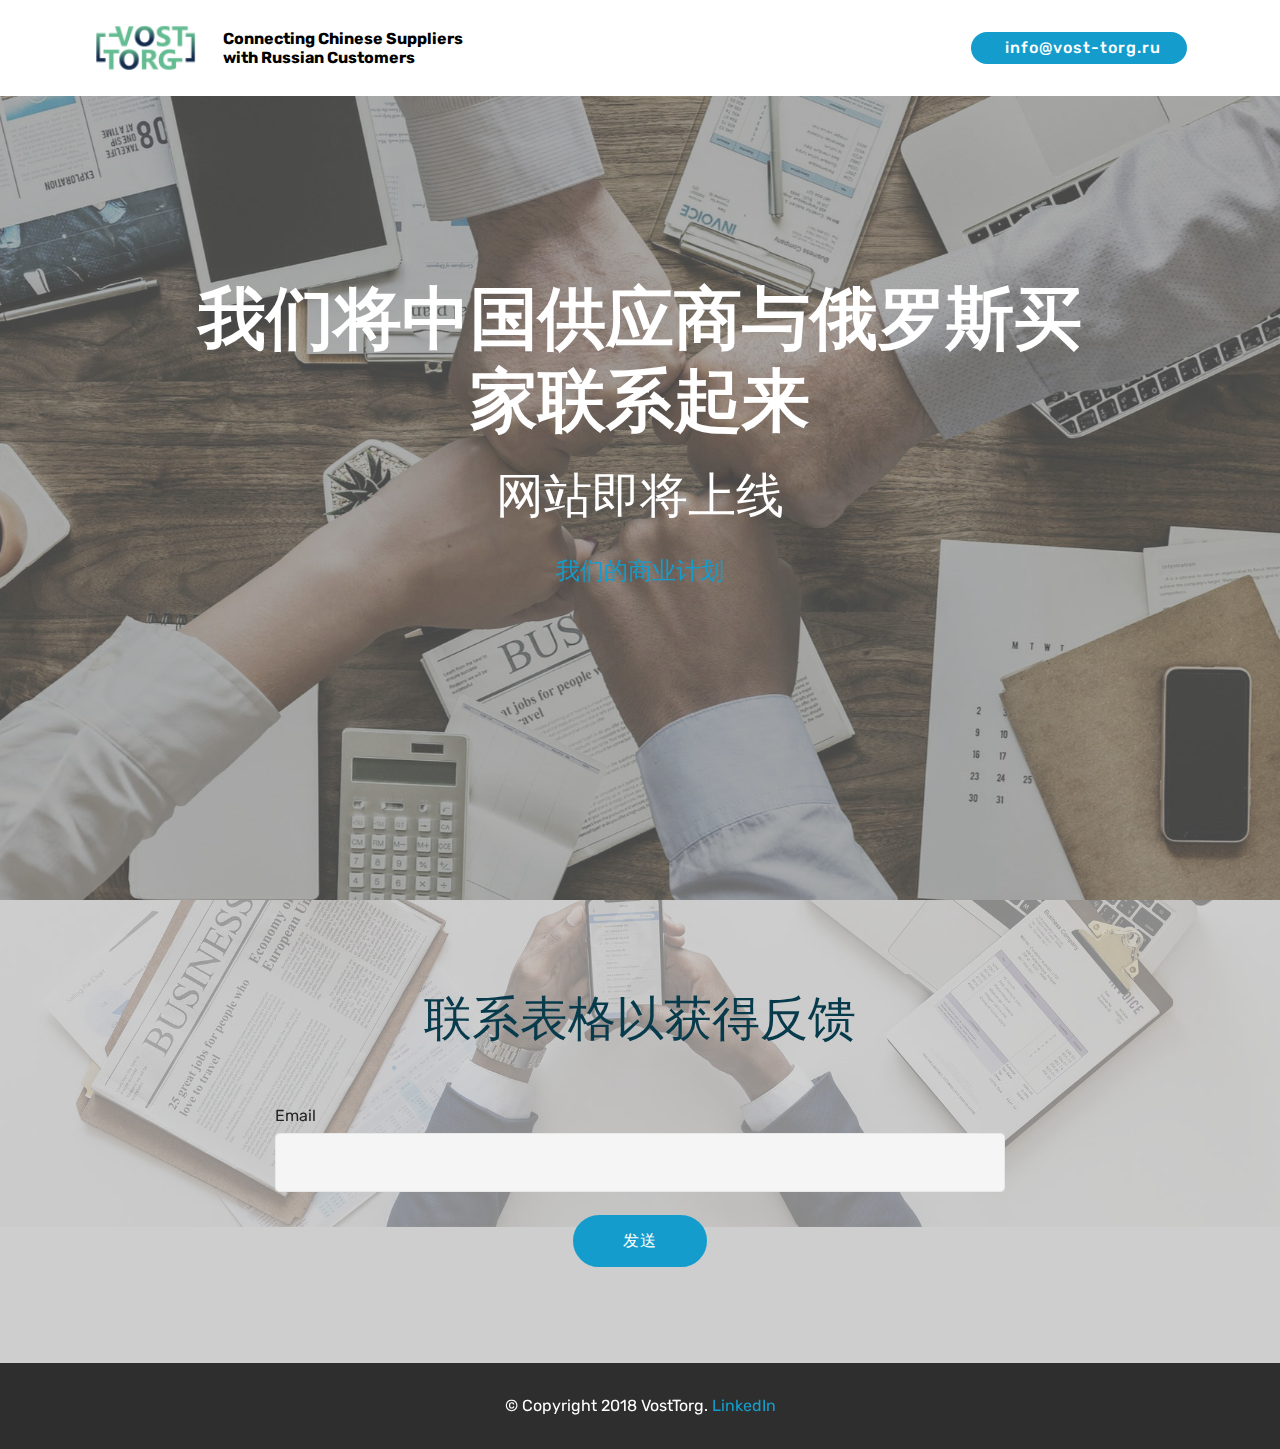
<file: index.html>
<!DOCTYPE html>
<html >
<head>
  <!-- Site made with Mobirise Website Builder v4.8.6, https://mobirise.com -->
  <meta charset="UTF-8">
  <meta http-equiv="X-UA-Compatible" content="IE=edge">
  <meta name="generator" content="Mobirise v4.8.6, mobirise.com">
  <meta name="viewport" content="width=device-width, initial-scale=1, minimum-scale=1">
  <link rel="shortcut icon" href="assets/images/vost-torg-logo-122x75.png" type="image/x-icon">
  <meta name="description" content="在俄罗斯市场推广商品 | Promotion of goods in the Russian market">
  <title>Connecting Chinese Suppliers with Russian Customers</title>
  <link rel="stylesheet" href="assets/web/assets/mobirise-icons/mobirise-icons.css">
  <link rel="stylesheet" href="assets/tether/tether.min.css">
  <link rel="stylesheet" href="assets/bootstrap/css/bootstrap.min.css">
  <link rel="stylesheet" href="assets/bootstrap/css/bootstrap-grid.min.css">
  <link rel="stylesheet" href="assets/bootstrap/css/bootstrap-reboot.min.css">
  <link rel="stylesheet" href="assets/dropdown/css/style.css">
  <link rel="stylesheet" href="assets/theme/css/style.css">
  <link rel="stylesheet" href="assets/mobirise/css/mbr-additional.css" type="text/css">
  
  
  
</head>
<body>

<!-- Google Analytics -->
<!-- Global site tag (gtag.js) - Google Analytics -->
<script async src="https://www.googletagmanager.com/gtag/js?id=UA-128283466-1"></script>
<script>
  window.dataLayer = window.dataLayer || [];
  function gtag(){dataLayer.push(arguments);}
  gtag('js', new Date());

  gtag('config', 'UA-128283466-1');
</script>
<!-- /Google Analytics -->


  <section class="menu cid-r6oaYAAwQ4" once="menu" id="menu2-0">

    

    <nav class="navbar navbar-expand beta-menu navbar-dropdown align-items-center navbar-toggleable-sm">
        <button class="navbar-toggler navbar-toggler-right" type="button" data-toggle="collapse" data-target="#navbarSupportedContent" aria-controls="navbarSupportedContent" aria-expanded="false" aria-label="Toggle navigation">
            <div class="hamburger">
                <span></span>
                <span></span>
                <span></span>
                <span></span>
            </div>
        </button>
        <div class="menu-logo">
            <div class="navbar-brand">
                <span class="navbar-logo">
                    <a href="index.html">
                        <img src="assets/images/vost-torg-logo-122x75.png" alt="Mobirise" title="" style="height: 5rem;">
                    </a>
                </span>
                <span class="navbar-caption-wrap"><a class="navbar-caption text-black display-4" href="index.html">Connecting Chinese Suppliers <br>with Russian Customers</a></span>
            </div>
        </div>
        <div class="collapse navbar-collapse" id="navbarSupportedContent">
            
            <div class="navbar-buttons mbr-section-btn"><a class="btn btn-sm btn-primary display-4" href="mailto:info@vost-torg.ru"><span class="mbrib-letter mbr-iconfont mbr-iconfont-btn"></span>
                    
                    info@vost-torg.ru</a></div>
        </div>
    </nav>
</section>

<section class="engine"><a href="https://mobirise.info/l">free website templates</a></section><section class="cid-r6oPCiMuW6 mbr-fullscreen mbr-parallax-background" id="header2-6">

    

    <div class="mbr-overlay" style="opacity: 0.6; background-color: rgb(118, 118, 118);"></div>

    <div class="container align-center">
        <div class="row justify-content-md-center">
            <div class="mbr-white col-md-10">
                <h1 class="mbr-section-title mbr-bold pb-3 mbr-fonts-style display-1">
                    我们将中国供应商与俄罗斯买家联系起来
                </h1>
                <h3 class="mbr-section-subtitle align-center mbr-light pb-3 mbr-fonts-style display-2">
                    网站即将上线
                </h3>
                <p class="mbr-text pb-3 mbr-fonts-style display-5">
                    <a href="offer.html">我们的商业计划</a>
                </p>
                
            </div>
        </div>
    </div>
    
</section>

<section class="mbr-section form1 cid-r8EF4400Bl mbr-parallax-background" id="form1-l">

    

    <div class="mbr-overlay" style="opacity: 0.7; background-color: rgb(193, 193, 193);">
    </div>
    <div class="container">
        <div class="row justify-content-center">
            <div class="title col-12 col-lg-8">
                <h2 class="mbr-section-title align-center pb-3 mbr-fonts-style display-2">
                    联系表格以获得反馈
                </h2>
                
            </div>
        </div>
    </div>
    <div class="container">
        <div class="row justify-content-center">
            <div class="media-container-column col-lg-8" data-form-type="formoid">
                    <div data-form-alert="" hidden="">感谢您填写调查问卷！</div>
            
                    <form class="mbr-form" action="https://mobirise.com/" method="post" data-form-title="Mobirise Form"><input type="hidden" name="email" data-form-email="true" value="5EUqjrn/pKZb4lzYVH+iADzm7OrZ/v0GWT2npueUJP7kOLqH4hGxhwdM2eMyi0s1BNZRR2KA37teGrA2/pZy8jn8Y/LO/vYbhJyXRbMQZQPJRb8KLku2Uv7mDw1/U+Xo">
                        <div class="row row-sm-offset">
                            
                            <div class="col-md-4 multi-horizontal" data-for="email">
                                <div class="form-group">
                                    <label class="form-control-label mbr-fonts-style display-7" for="email-form1-l">Email</label>
                                    <input type="email" class="form-control" name="email" data-form-field="Email" required="" id="email-form1-l">
                                </div>
                            </div>
                            
                        </div>
                        
            
                        <span class="input-group-btn"><button href="" type="submit" class="btn btn-primary btn-form display-4">发送</button></span>
                    </form>
            </div>
        </div>
    </div>
</section>

<section once="" class="cid-r954YOIwWi" id="footer6-p">

    

    

    <div class="container">
        <div class="media-container-row align-center mbr-white">
            <div class="col-12">
                <p class="mbr-text mb-0 mbr-fonts-style display-7">
                    © Copyright 2018 VostTorg. <a href="https://www.linkedin.com/company/vost-torg/about/">LinkedIn</a></p>
            </div>
        </div>
    </div>
</section>


  <script src="assets/web/assets/jquery/jquery.min.js"></script>
  <script src="assets/popper/popper.min.js"></script>
  <script src="assets/tether/tether.min.js"></script>
  <script src="assets/bootstrap/js/bootstrap.min.js"></script>
  <script src="assets/smoothscroll/smooth-scroll.js"></script>
  <script src="assets/dropdown/js/script.min.js"></script>
  <script src="assets/touchswipe/jquery.touch-swipe.min.js"></script>
  <script src="assets/parallax/jarallax.min.js"></script>
  <script src="assets/theme/js/script.js"></script>
  <script src="assets/formoid/formoid.min.js"></script>
  
  
</body>
</html>
</file>
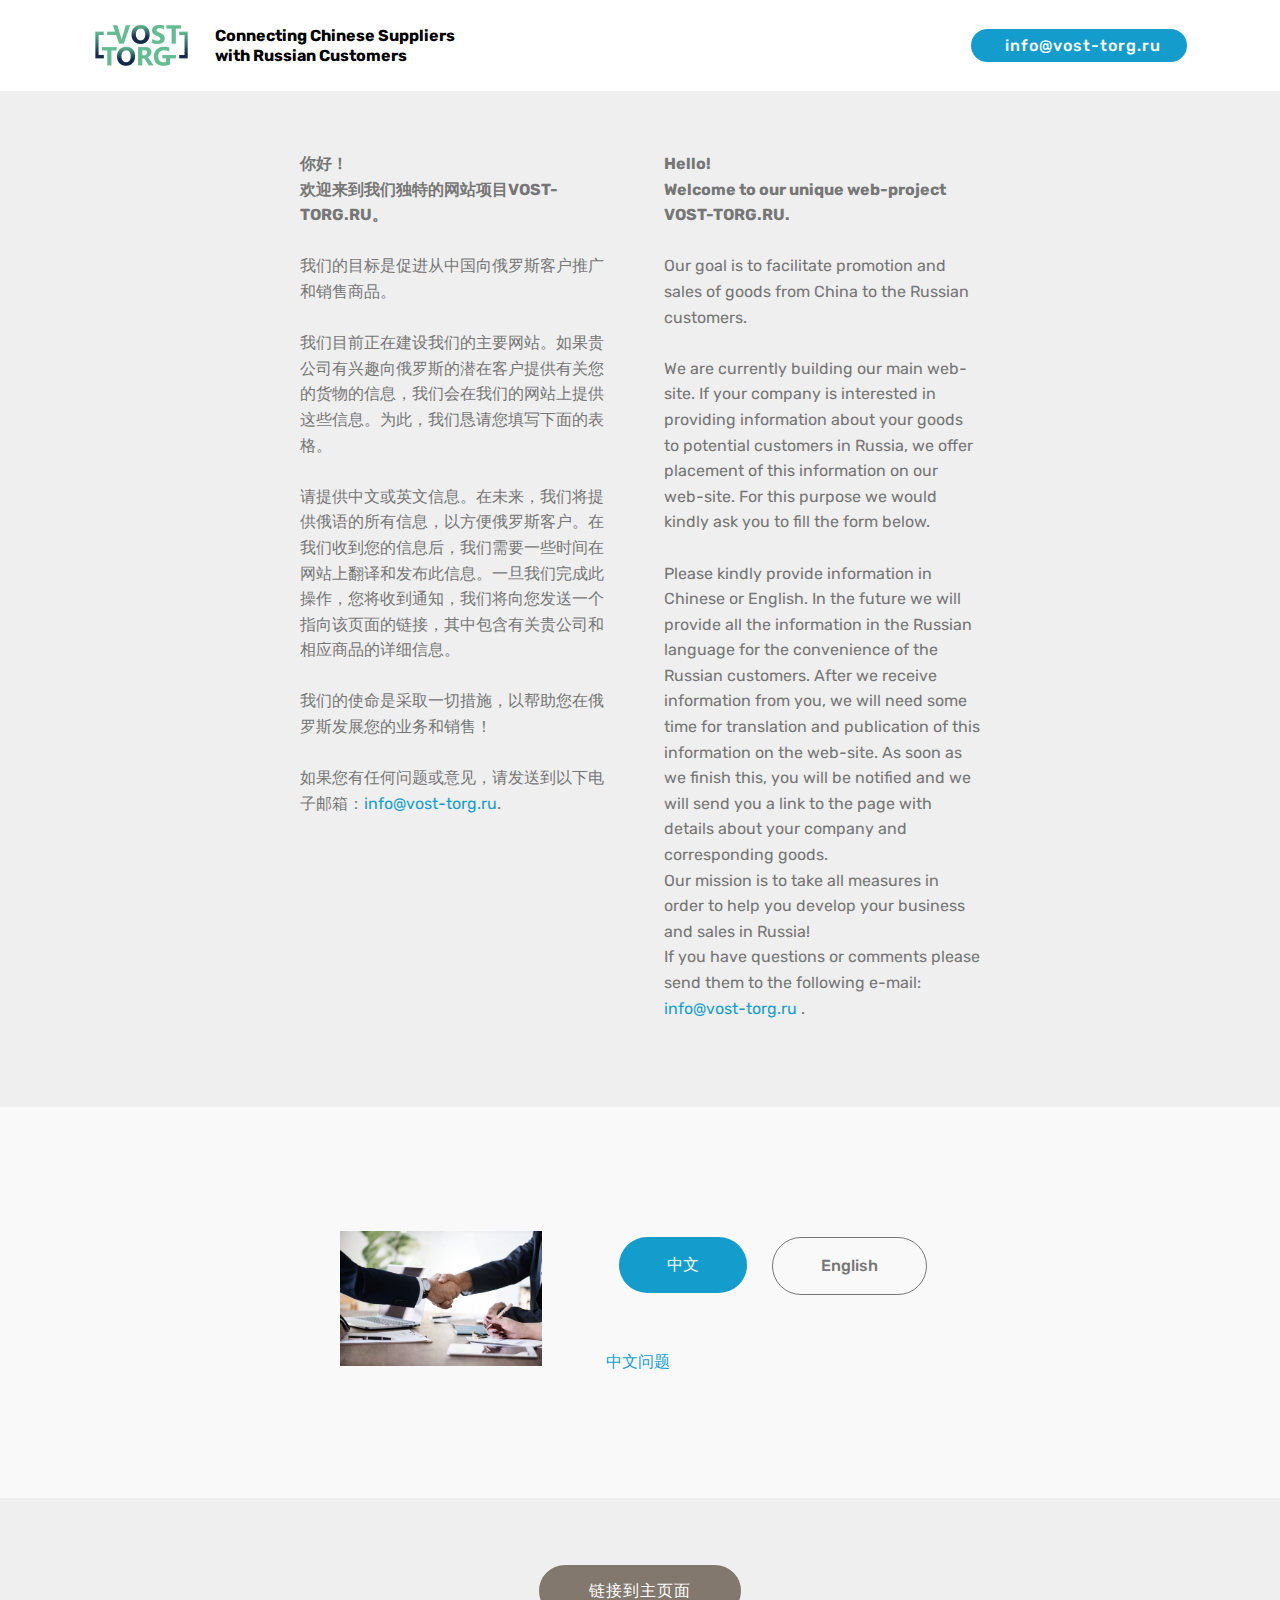
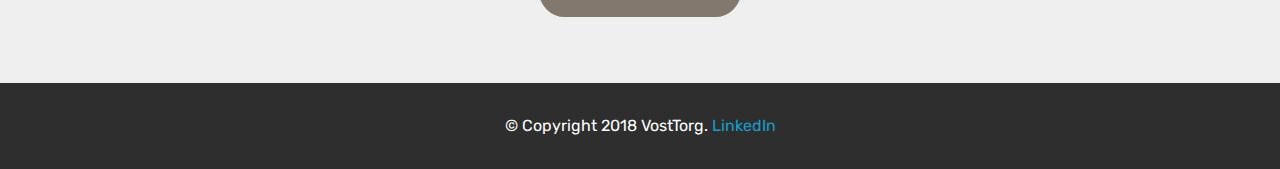
<file: offer.html>
<!DOCTYPE html>
<html >
<head>
  <!-- Site made with Mobirise Website Builder v4.8.6, https://mobirise.com -->
  <meta charset="UTF-8">
  <meta http-equiv="X-UA-Compatible" content="IE=edge">
  <meta name="generator" content="Mobirise v4.8.6, mobirise.com">
  <meta name="viewport" content="width=device-width, initial-scale=1, minimum-scale=1">
  <link rel="shortcut icon" href="assets/images/vost-torg-logo-122x75.png" type="image/x-icon">
  <meta name="description" content="我们的商业模式 | Our business model">
  <title>我们的意向 | Our Offer</title>
  <link rel="stylesheet" href="assets/tether/tether.min.css">
  <link rel="stylesheet" href="assets/bootstrap/css/bootstrap.min.css">
  <link rel="stylesheet" href="assets/bootstrap/css/bootstrap-grid.min.css">
  <link rel="stylesheet" href="assets/bootstrap/css/bootstrap-reboot.min.css">
  <link rel="stylesheet" href="assets/dropdown/css/style.css">
  <link rel="stylesheet" href="assets/theme/css/style.css">
  <link rel="stylesheet" href="assets/mobirise/css/mbr-additional.css" type="text/css">
  
  
  
</head>
<body>

<!-- Google Analytics -->
<!-- Global site tag (gtag.js) - Google Analytics -->
<script async src="https://www.googletagmanager.com/gtag/js?id=UA-128283466-1"></script>
<script>
  window.dataLayer = window.dataLayer || [];
  function gtag(){dataLayer.push(arguments);}
  gtag('js', new Date());

  gtag('config', 'UA-128283466-1');
</script>
<!-- /Google Analytics -->


  <section class="menu cid-r6oaYAAwQ4" once="menu" id="menu2-4">

    

    <nav class="navbar navbar-expand beta-menu navbar-dropdown align-items-center navbar-toggleable-sm">
        <button class="navbar-toggler navbar-toggler-right" type="button" data-toggle="collapse" data-target="#navbarSupportedContent" aria-controls="navbarSupportedContent" aria-expanded="false" aria-label="Toggle navigation">
            <div class="hamburger">
                <span></span>
                <span></span>
                <span></span>
                <span></span>
            </div>
        </button>
        <div class="menu-logo">
            <div class="navbar-brand">
                <span class="navbar-logo">
                    <a href="index.html">
                        <img src="assets/images/vost-torg-logo-122x75.png" alt="Mobirise" title="" style="height: 4.7rem;">
                    </a>
                </span>
                <span class="navbar-caption-wrap"><a class="navbar-caption text-black display-4" href="index.html">Connecting Chinese Suppliers <br>with Russian Customers</a></span>
            </div>
        </div>
        <div class="collapse navbar-collapse" id="navbarSupportedContent">
            
            <div class="navbar-buttons mbr-section-btn"><a class="btn btn-sm btn-primary display-4" href="mailto:info@vost-torg.ru"><span class="mbrib-letter mbr-iconfont mbr-iconfont-btn"></span>
                    
                    info@vost-torg.ru</a></div>
        </div>
    </nav>
</section>

<section class="engine"><a href="https://mobirise.info/e">how to make your own site</a></section><section class="mbr-section article content1 cid-r7kKz8aqgo" id="content1-d">
    
     

    <div class="container">
        <div class="media-container-row">
            <div class="mbr-text col-12 col-md-8 mbr-fonts-style display-7"></div>
        </div>
    </div>
</section>

<section class="mbr-section article content3 cid-r7NdnA8bdg" id="content3-c">
      
     

    <div class="container">
        <div class="media-container-row">
            <div class="row col-12 col-md-8">
                <div class="col-12 col-md-6 pr-lg-4 mbr-text mbr-fonts-style display-7"><strong>
                     你好！
                </strong><div><strong>欢迎来到我们独特的网站项目VOST-TORG.RU。</strong></div><div><strong><br></strong></div><div>我们的目标是促进从中国向俄罗斯客户推广和销售商品。</div><div><br></div><div>我们目前正在建设我们的主要网站。如果贵公司有兴趣向俄罗斯的潜在客户提供有关您的货物的信息，我们会在我们的网站上提供这些信息。为此，我们恳请您填写下面的表格。</div><div><br></div><div>请提供中文或英文信息。在未来，我们将提供俄语的所有信息，以方便俄罗斯客户。在我们收到您的信息后，我们需要一些时间在网站上翻译和发布此信息。一旦我们完成此操作，您将收到通知，我们将向您发送一个指向该页面的链接，其中包含有关贵公司和相应商品的详细信息。</div><div><br></div><div>我们的使命是采取一切措施，以帮助您在俄罗斯发展您的业务和销售！</div><div><br></div><div>如果您有任何问题或意见，请发送到以下电子邮箱：<a href="mailto:info@vost-torg.ru">info@vost-torg.ru</a>.</div></div>
                <div class="col-12 col-md-6 pl-lg-4 mbr-text mbr-fonts-style display-7"><strong>
                     Hello!
                </strong><div><strong>Welcome to our unique web-project VOST-TORG.RU.
</strong></div><div><br></div><div>Our goal is to facilitate promotion and sales of goods from China to the Russian customers. 
</div><div><br></div><div>We are currently building our main web-site. If your company is interested in providing information about your goods to potential customers in Russia, we offer placement of this information on our web-site.  For this purpose we would kindly ask you to fill the form below. 
</div><div><br></div><div>Please kindly provide information in Chinese or English.  In the future we will provide all the information in the Russian language for the convenience of the Russian customers.  After we receive information from you, we will need some time for translation and publication of this information on the web-site.  As soon as we finish this, you will be notified and we will send you a link to the page with details about your company and corresponding goods.  
</div><div>
</div><div>Our mission is to take all measures in order to help you develop your business and sales in Russia! 
</div><div>
</div><div>If you have questions or comments please send them to the following e-mail: <a href="mailto:info@vost-torg.ru">info@vost-torg.ru</a>
.</div><div><br></div></div>
            </div>
        </div>
    </div>
</section>

<section class="tabs4 cid-r8k4QW7Q9W" id="tabs4-g">

    

    

    <div class="container">
        
        

        <div class="media-container-row mt-5 pt-3">
            <div class="mbr-figure" style="width: 24%;">
                <img src="assets/images/mbr-560x373.jpg" alt="Mobirise" title="">
            </div>
            <div class="tabs-container">
                <ul class="nav nav-tabs" role="tablist">
                    <li class="nav-item"><a class="nav-link mbr-fonts-style active show display-7" role="tab" data-toggle="tab" href="#tabs4-g_tab0" aria-selected="true">中文</a></li>
                    <li class="nav-item"><a class="nav-link mbr-fonts-style active show display-7" role="tab" data-toggle="tab" href="#tabs4-g_tab1" aria-selected="true">English</a></li>
                    
                    
                    
                    
                </ul>
                <div class="tab-content">
                    <div id="tab1" class="tab-pane in active" role="tabpanel">
                        <div class="row">
                            <div class="col-md-12">
                                <p class="mbr-text py-5 mbr-fonts-style display-7">
                                    <a href="https://connect.yandex.ru/forms/5bdd752e80a7c105b8e090ba/">中文问题</a>
                                </p>
                            </div>
                        </div>
                    </div>
                    <div id="tab2" class="tab-pane" role="tabpanel">
                        <div class="row">
                            <div class="col-md-12">
                                <p class="mbr-text py-5 mbr-fonts-style display-7"><a href="https://connect.yandex.ru/forms/5bdcbe70581f8304f4d3668e/">English version</a></p>
                            </div>
                        </div>
                    </div>
                    <div id="tab3" class="tab-pane" role="tabpanel">
                        <div class="row">
                            <div class="col-md-12">
                                <p class="mbr-text py-5 mbr-fonts-style display-7">
                                    Выберите из готовых блоков - полноэкранный интро, bootstrap карусель, контент-слайдер, галерею изображений с лайтбоксом, параллаксом, фоновым видео, меню-гамбургером, липким заголовок и многое другое.
                                </p>
                            </div>
                        </div>
                    </div>
                    <div id="tab4" class="tab-pane" role="tabpanel">
                        <div class="row">
                            <div class="col-md-12">
                                <p class="mbr-text py-5 mbr-fonts-style display-7">
                                    Сайты, сделанные в Mobirise на 100% адаптированы для мобильных устройств в соответствии с последними тестами. Google любит эти сайты! Официально.
                                </p>
                            </div>
                        </div>
                    </div>
                    <div id="tab5" class="tab-pane" role="tabpanel">
                        <div class="row">
                            <div class="col-md-12">
                                <p class="mbr-text py-5 mbr-fonts-style display-7">
                                    Mobirise темы основаны на Bootstrap 3 и Bootstrap 4 -самой мощной мобильной платформе. Даже если вы не разбираетесь в коде, вы можете стать частью большого сообщества Bootstrap.
                                </p>
                            </div>
                        </div>
                    </div>
                    <div id="tab6" class="tab-pane" role="tabpanel">
                        <div class="row">
                            <div class="col-md-12">
                                <p class="mbr-text py-5 mbr-fonts-style display-7">
                                    Выберите из готовых блоков - полноэкранный интро, bootstrap карусель, контент-слайдер, галерею изображений с лайтбоксом, параллаксом, фоновым видео, меню-гамбургером, липким заголовок и многое другое.
                                </p>
                            </div>
                        </div>
                    </div>
                </div>
            </div>
        </div>
    </div>
</section>

<section class="mbr-section content8 cid-r9564SViCR" id="content8-s">

    

    <div class="container">
        <div class="media-container-row title">
            <div class="col-12 col-md-8">
                <div class="mbr-section-btn align-center"><a class="btn btn-info display-4" href="index.html#header2-6">链接到主页面</a></div>
            </div>
        </div>
    </div>
</section>

<section once="" class="cid-r955UKAOwB" id="footer6-r">

    

    

    <div class="container">
        <div class="media-container-row align-center mbr-white">
            <div class="col-12">
                <p class="mbr-text mb-0 mbr-fonts-style display-7">
                    © Copyright 2018 VostTorg. <a href="https://www.linkedin.com/company/vost-torg/about/">LinkedIn</a></p>
            </div>
        </div>
    </div>
</section>


  <script src="assets/web/assets/jquery/jquery.min.js"></script>
  <script src="assets/popper/popper.min.js"></script>
  <script src="assets/tether/tether.min.js"></script>
  <script src="assets/bootstrap/js/bootstrap.min.js"></script>
  <script src="assets/smoothscroll/smooth-scroll.js"></script>
  <script src="assets/dropdown/js/script.min.js"></script>
  <script src="assets/touchswipe/jquery.touch-swipe.min.js"></script>
  <script src="assets/mbr-tabs/mbr-tabs.js"></script>
  <script src="assets/theme/js/script.js"></script>
  
  
</body>
</html>
</file>
<file: assets/web/assets/mobirise-icons/mobirise-icons.css>
@font-face {
  font-family: 'MobiriseIcons';
  src:  url('mobirise-icons.eot?spat4u');
  src:  url('mobirise-icons.eot?spat4u#iefix') format('embedded-opentype'),
    url('mobirise-icons.ttf?spat4u') format('truetype'),
    url('mobirise-icons.woff?spat4u') format('woff'),
    url('mobirise-icons.svg?spat4u#MobiriseIcons') format('svg');
  font-weight: normal;
  font-style: normal;
}

[class^="mbri-"], [class*=" mbri-"] {
  /* use !important to prevent issues with browser extensions that change fonts */
  font-family: MobiriseIcons !important;
  speak: none;
  font-style: normal;
  font-weight: normal;
  font-variant: normal;
  text-transform: none;
  line-height: 1;

  /* Better Font Rendering =========== */
  -webkit-font-smoothing: antialiased;
  -moz-osx-font-smoothing: grayscale;
}

.mbri-add-submenu:before {
  content: "\e900";
}
.mbri-alert:before {
  content: "\e901";
}
.mbri-align-center:before {
  content: "\e902";
}
.mbri-align-justify:before {
  content: "\e903";
}
.mbri-align-left:before {
  content: "\e904";
}
.mbri-align-right:before {
  content: "\e905";
}
.mbri-android:before {
  content: "\e906";
}
.mbri-apple:before {
  content: "\e907";
}
.mbri-arrow-down:before {
  content: "\e908";
}
.mbri-arrow-next:before {
  content: "\e909";
}
.mbri-arrow-prev:before {
  content: "\e90a";
}
.mbri-arrow-up:before {
  content: "\e90b";
}
.mbri-bold:before {
  content: "\e90c";
}
.mbri-bookmark:before {
  content: "\e90d";
}
.mbri-bootstrap:before {
  content: "\e90e";
}
.mbri-briefcase:before {
  content: "\e90f";
}
.mbri-browse:before {
  content: "\e910";
}
.mbri-bulleted-list:before {
  content: "\e911";
}
.mbri-calendar:before {
  content: "\e912";
}
.mbri-camera:before {
  content: "\e913";
}
.mbri-cart-add:before {
  content: "\e914";
}
.mbri-cart-full:before {
  content: "\e915";
}
.mbri-cash:before {
  content: "\e916";
}
.mbri-change-style:before {
  content: "\e917";
}
.mbri-chat:before {
  content: "\e918";
}
.mbri-clock:before {
  content: "\e919";
}
.mbri-close:before {
  content: "\e91a";
}
.mbri-cloud:before {
  content: "\e91b";
}
.mbri-code:before {
  content: "\e91c";
}
.mbri-contact-form:before {
  content: "\e91d";
}
.mbri-credit-card:before {
  content: "\e91e";
}
.mbri-cursor-click:before {
  content: "\e91f";
}
.mbri-cust-feedback:before {
  content: "\e920";
}
.mbri-database:before {
  content: "\e921";
}
.mbri-delivery:before {
  content: "\e922";
}
.mbri-desktop:before {
  content: "\e923";
}
.mbri-devices:before {
  content: "\e924";
}
.mbri-down:before {
  content: "\e925";
}
.mbri-download:before {
  content: "\e989";
}
.mbri-drag-n-drop:before {
  content: "\e927";
}
.mbri-drag-n-drop2:before {
  content: "\e928";
}
.mbri-edit:before {
  content: "\e929";
}
.mbri-edit2:before {
  content: "\e92a";
}
.mbri-error:before {
  content: "\e92b";
}
.mbri-extension:before {
  content: "\e92c";
}
.mbri-features:before {
  content: "\e92d";
}
.mbri-file:before {
  content: "\e92e";
}
.mbri-flag:before {
  content: "\e92f";
}
.mbri-folder:before {
  content: "\e930";
}
.mbri-gift:before {
  content: "\e931";
}
.mbri-github:before {
  content: "\e932";
}
.mbri-globe:before {
  content: "\e933";
}
.mbri-globe-2:before {
  content: "\e934";
}
.mbri-growing-chart:before {
  content: "\e935";
}
.mbri-hearth:before {
  content: "\e936";
}
.mbri-help:before {
  content: "\e937";
}
.mbri-home:before {
  content: "\e938";
}
.mbri-hot-cup:before {
  content: "\e939";
}
.mbri-idea:before {
  content: "\e93a";
}
.mbri-image-gallery:before {
  content: "\e93b";
}
.mbri-image-slider:before {
  content: "\e93c";
}
.mbri-info:before {
  content: "\e93d";
}
.mbri-italic:before {
  content: "\e93e";
}
.mbri-key:before {
  content: "\e93f";
}
.mbri-laptop:before {
  content: "\e940";
}
.mbri-layers:before {
  content: "\e941";
}
.mbri-left-right:before {
  content: "\e942";
}
.mbri-left:before {
  content: "\e943";
}
.mbri-letter:before {
  content: "\e944";
}
.mbri-like:before {
  content: "\e945";
}
.mbri-link:before {
  content: "\e946";
}
.mbri-lock:before {
  content: "\e947";
}
.mbri-login:before {
  content: "\e948";
}
.mbri-logout:before {
  content: "\e949";
}
.mbri-magic-stick:before {
  content: "\e94a";
}
.mbri-map-pin:before {
  content: "\e94b";
}
.mbri-menu:before {
  content: "\e94c";
}
.mbri-mobile:before {
  content: "\e94d";
}
.mbri-mobile2:before {
  content: "\e94e";
}
.mbri-mobirise:before {
  content: "\e94f";
}
.mbri-more-horizontal:before {
  content: "\e950";
}
.mbri-more-vertical:before {
  content: "\e951";
}
.mbri-music:before {
  content: "\e952";
}
.mbri-new-file:before {
  content: "\e953";
}
.mbri-numbered-list:before {
  content: "\e954";
}
.mbri-opened-folder:before {
  content: "\e955";
}
.mbri-pages:before {
  content: "\e956";
}
.mbri-paper-plane:before {
  content: "\e957";
}
.mbri-paperclip:before {
  content: "\e958";
}
.mbri-photo:before {
  content: "\e959";
}
.mbri-photos:before {
  content: "\e95a";
}
.mbri-pin:before {
  content: "\e95b";
}
.mbri-play:before {
  content: "\e95c";
}
.mbri-plus:before {
  content: "\e95d";
}
.mbri-preview:before {
  content: "\e95e";
}
.mbri-print:before {
  content: "\e95f";
}
.mbri-protect:before {
  content: "\e960";
}
.mbri-question:before {
  content: "\e961";
}
.mbri-quote-left:before {
  content: "\e962";
}
.mbri-quote-right:before {
  content: "\e963";
}
.mbri-refresh:before {
  content: "\e964";
}
.mbri-responsive:before {
  content: "\e965";
}
.mbri-right:before {
  content: "\e966";
}
.mbri-rocket:before {
  content: "\e967";
}
.mbri-sad-face:before {
  content: "\e968";
}
.mbri-sale:before {
  content: "\e969";
}
.mbri-save:before {
  content: "\e96a";
}
.mbri-search:before {
  content: "\e96b";
}
.mbri-setting:before {
  content: "\e96c";
}
.mbri-setting2:before {
  content: "\e96d";
}
.mbri-setting3:before {
  content: "\e96e";
}
.mbri-share:before {
  content: "\e96f";
}
.mbri-shopping-bag:before {
  content: "\e970";
}
.mbri-shopping-basket:before {
  content: "\e971";
}
.mbri-shopping-cart:before {
  content: "\e972";
}
.mbri-sites:before {
  content: "\e973";
}
.mbri-smile-face:before {
  content: "\e974";
}
.mbri-speed:before {
  content: "\e975";
}
.mbri-star:before {
  content: "\e976";
}
.mbri-success:before {
  content: "\e977";
}
.mbri-sun:before {
  content: "\e978";
}
.mbri-sun2:before {
  content: "\e979";
}
.mbri-tablet:before {
  content: "\e97a";
}
.mbri-tablet-vertical:before {
  content: "\e97b";
}
.mbri-target:before {
  content: "\e97c";
}
.mbri-timer:before {
  content: "\e97d";
}
.mbri-to-ftp:before {
  content: "\e97e";
}
.mbri-to-local-drive:before {
  content: "\e97f";
}
.mbri-touch-swipe:before {
  content: "\e980";
}
.mbri-touch:before {
  content: "\e981";
}
.mbri-trash:before {
  content: "\e982";
}
.mbri-underline:before {
  content: "\e983";
}
.mbri-unlink:before {
  content: "\e984";
}
.mbri-unlock:before {
  content: "\e985";
}
.mbri-up-down:before {
  content: "\e986";
}
.mbri-up:before {
  content: "\e987";
}
.mbri-update:before {
  content: "\e988";
}
.mbri-upload:before {
 content: "\e926"; 
}
.mbri-user:before {
  content: "\e98a";
}
.mbri-user2:before {
  content: "\e98b";
}
.mbri-users:before {
  content: "\e98c";
}
.mbri-video:before {
  content: "\e98d";
}
.mbri-video-play:before {
  content: "\e98e";
}
.mbri-watch:before {
  content: "\e98f";
}
.mbri-website-theme:before {
  content: "\e990";
}
.mbri-wifi:before {
  content: "\e991";
}
.mbri-windows:before {
  content: "\e992";
}
.mbri-zoom-out:before {
  content: "\e993";
}
.mbri-redo:before {
  content: "\e994";
}
.mbri-undo:before {
  content: "\e995";
}
</file>
<file: assets/dropdown/css/style.css>
.navbar-dropdown {
  left: 0;
  padding: 0;
  position: absolute;
  right: 0;
  top: 0;
  transition: all 0.45s ease;
  z-index: 1030;
  background: #282828; }
  .navbar-dropdown .navbar-logo {
    margin-right: 0.8rem;
    transition: margin 0.3s ease-in-out;
    vertical-align: middle; }
    .navbar-dropdown .navbar-logo img {
      height: 3.125rem;
      transition: all 0.3s ease-in-out; }
    .navbar-dropdown .navbar-logo.mbr-iconfont {
      font-size: 3.125rem;
      line-height: 3.125rem; }
  .navbar-dropdown .navbar-caption {
    font-weight: 700;
    white-space: normal;
    vertical-align: -4px;
    line-height: 3.125rem !important; }
    .navbar-dropdown .navbar-caption, .navbar-dropdown .navbar-caption:hover {
      color: inherit;
      text-decoration: none; }
  .navbar-dropdown .mbr-iconfont + .navbar-caption {
    vertical-align: -1px; }
  .navbar-dropdown.navbar-fixed-top {
    position: fixed; }
  .navbar-dropdown .navbar-brand span {
    vertical-align: -4px; }
  .navbar-dropdown.bg-color.transparent {
    background: none; }
  .navbar-dropdown.navbar-short .navbar-brand {
    padding: 0.625rem 0; }
    .navbar-dropdown.navbar-short .navbar-brand span {
      vertical-align: -1px; }
  .navbar-dropdown.navbar-short .navbar-caption {
    line-height: 2.375rem !important;
    vertical-align: -2px; }
  .navbar-dropdown.navbar-short .navbar-logo {
    margin-right: 0.5rem; }
    .navbar-dropdown.navbar-short .navbar-logo img {
      height: 2.375rem; }
    .navbar-dropdown.navbar-short .navbar-logo.mbr-iconfont {
      font-size: 2.375rem;
      line-height: 2.375rem; }
  .navbar-dropdown.navbar-short .mbr-table-cell {
    height: 3.625rem; }
  .navbar-dropdown .navbar-close {
    left: 0.6875rem;
    position: fixed;
    top: 0.75rem;
    z-index: 1000; }
  .navbar-dropdown .hamburger-icon {
    content: "";
    display: inline-block;
    vertical-align: middle;
    width: 16px;
    -webkit-box-shadow: 0 -6px 0 1px #282828,0 0 0 1px #282828,0 6px 0 1px #282828;
    -moz-box-shadow: 0 -6px 0 1px #282828,0 0 0 1px #282828,0 6px 0 1px #282828;
    box-shadow: 0 -6px 0 1px #282828,0 0 0 1px #282828,0 6px 0 1px #282828; }

.dropdown-menu .dropdown-toggle[data-toggle="dropdown-submenu"]::after {
  border-bottom: 0.35em solid transparent;
  border-left: 0.35em solid;
  border-right: 0;
  border-top: 0.35em solid transparent;
  margin-left: 0.3rem; }

.dropdown-menu .dropdown-item:focus {
  outline: 0; }

.nav-dropdown {
  font-size: 0.75rem;
  font-weight: 500;
  height: auto !important; }
  .nav-dropdown .nav-btn {
    padding-left: 1rem; }
  .nav-dropdown .link {
    margin: .667em 1.667em;
    font-weight: 500;
    padding: 0;
    transition: color .2s ease-in-out; }
    .nav-dropdown .link.dropdown-toggle {
      margin-right: 2.583em; }
      .nav-dropdown .link.dropdown-toggle::after {
        margin-left: .25rem;
        border-top: 0.35em solid;
        border-right: 0.35em solid transparent;
        border-left: 0.35em solid transparent;
        border-bottom: 0; }
      .nav-dropdown .link.dropdown-toggle[aria-expanded="true"] {
        margin: 0;
        padding: 0.667em 3.263em  0.667em 1.667em; }
  .nav-dropdown .link::after,
  .nav-dropdown .dropdown-item::after {
    color: inherit; }
  .nav-dropdown .btn {
    font-size: 0.75rem;
    font-weight: 700;
    letter-spacing: 0;
    margin-bottom: 0;
    padding-left: 1.25rem;
    padding-right: 1.25rem; }
  .nav-dropdown .dropdown-menu {
    border-radius: 0;
    border: 0;
    left: 0;
    margin: 0;
    padding-bottom: 1.25rem;
    padding-top: 1.25rem;
    position: relative; }
  .nav-dropdown .dropdown-submenu {
    margin-left: 0.125rem;
    top: 0; }
  .nav-dropdown .dropdown-item {
    font-weight: 500;
    line-height: 2;
    padding: 0.3846em 4.615em 0.3846em 1.5385em;
    position: relative;
    transition: color .2s ease-in-out, background-color .2s ease-in-out; }
    .nav-dropdown .dropdown-item::after {
      margin-top: -0.3077em;
      position: absolute;
      right: 1.1538em;
      top: 50%; }
    .nav-dropdown .dropdown-item:focus, .nav-dropdown .dropdown-item:hover {
      background: none; }

@media (max-width: 767px) {
  .nav-dropdown.navbar-toggleable-sm {
    bottom: 0;
    display: none;
    left: 0;
    overflow-x: hidden;
    position: fixed;
    top: 0;
    transform: translateX(-100%);
    -ms-transform: translateX(-100%);
    -webkit-transform: translateX(-100%);
    width: 18.75rem;
    z-index: 999; } }
.nav-dropdown.navbar-toggleable-xl {
  bottom: 0;
  display: none;
  left: 0;
  overflow-x: hidden;
  position: fixed;
  top: 0;
  transform: translateX(-100%);
  -ms-transform: translateX(-100%);
  -webkit-transform: translateX(-100%);
  width: 18.75rem;
  z-index: 999; }

.nav-dropdown-sm {
  display: block !important;
  overflow-x: hidden;
  overflow: auto;
  padding-top: 3.875rem; }
  .nav-dropdown-sm::after {
    content: "";
    display: block;
    height: 3rem;
    width: 100%; }
  .nav-dropdown-sm.collapse.in ~ .navbar-close {
    display: block !important; }
  .nav-dropdown-sm.collapsing, .nav-dropdown-sm.collapse.in {
    transform: translateX(0);
    -ms-transform: translateX(0);
    -webkit-transform: translateX(0);
    transition: all 0.25s ease-out;
    -webkit-transition: all 0.25s ease-out;
    background: #282828; }
  .nav-dropdown-sm.collapsing[aria-expanded="false"] {
    transform: translateX(-100%);
    -ms-transform: translateX(-100%);
    -webkit-transform: translateX(-100%); }
  .nav-dropdown-sm .nav-item {
    display: block;
    margin-left: 0 !important;
    padding-left: 0; }
  .nav-dropdown-sm .link,
  .nav-dropdown-sm .dropdown-item {
    border-top: 1px dotted rgba(255, 255, 255, 0.1);
    font-size: 0.8125rem;
    line-height: 1.6;
    margin: 0 !important;
    padding: 0.875rem 2.4rem 0.875rem 1.5625rem !important;
    position: relative;
    white-space: normal; }
    .nav-dropdown-sm .link:focus, .nav-dropdown-sm .link:hover,
    .nav-dropdown-sm .dropdown-item:focus,
    .nav-dropdown-sm .dropdown-item:hover {
      background: rgba(0, 0, 0, 0.2) !important;
      color: #c0a375; }
  .nav-dropdown-sm .nav-btn {
    position: relative;
    padding: 1.5625rem 1.5625rem 0 1.5625rem; }
    .nav-dropdown-sm .nav-btn::before {
      border-top: 1px dotted rgba(255, 255, 255, 0.1);
      content: "";
      left: 0;
      position: absolute;
      top: 0;
      width: 100%; }
    .nav-dropdown-sm .nav-btn + .nav-btn {
      padding-top: 0.625rem; }
      .nav-dropdown-sm .nav-btn + .nav-btn::before {
        display: none; }
  .nav-dropdown-sm .btn {
    padding: 0.625rem 0; }
  .nav-dropdown-sm .dropdown-toggle[data-toggle="dropdown-submenu"]::after {
    margin-left: .25rem;
    border-top: 0.35em solid;
    border-right: 0.35em solid transparent;
    border-left: 0.35em solid transparent;
    border-bottom: 0; }
  .nav-dropdown-sm .dropdown-toggle[data-toggle="dropdown-submenu"][aria-expanded="true"]::after {
    border-top: 0;
    border-right: 0.35em solid transparent;
    border-left: 0.35em solid transparent;
    border-bottom: 0.35em solid; }
  .nav-dropdown-sm .dropdown-menu {
    margin: 0;
    padding: 0;
    position: relative;
    top: 0;
    left: 0;
    width: 100%;
    border: 0;
    float: none;
    border-radius: 0;
    background: none; }
  .nav-dropdown-sm .dropdown-submenu {
    left: 100%;
    margin-left: 0.125rem;
    margin-top: -1.25rem;
    top: 0; }

.navbar-toggleable-sm .nav-dropdown .dropdown-menu {
  position: absolute; }

.navbar-toggleable-sm .nav-dropdown .dropdown-submenu {
  left: 100%;
  margin-left: 0.125rem;
  margin-top: -1.25rem;
  top: 0; }

.navbar-toggleable-sm.opened .nav-dropdown .dropdown-menu {
  position: relative; }

.navbar-toggleable-sm.opened .nav-dropdown .dropdown-submenu {
  left: 0;
  margin-left: 00rem;
  margin-top: 0rem;
  top: 0; }

.is-builder .nav-dropdown.collapsing {
  transition: none !important; }

/*# sourceMappingURL=style.css.map */
</file>
<file: assets/theme/css/style.css>
/*!
 * Mobirise v4 theme (https://mobirise.com/)
 * Copyright 2017 Mobirise
 */section{background-color:#eeeeee}section,.container,.container-fluid{position:relative;word-wrap:break-word}a.mbr-iconfont:hover{text-decoration:none}.article .lead p,.article .lead ul,.article .lead ol,.article .lead pre,.article .lead blockquote{margin-bottom:0}a{font-style:normal;font-weight:400;cursor:pointer}a,a:hover{text-decoration:none}figure{margin-bottom:0}body{color:#232323}h1,h2,h3,h4,h5,h6,.h1,.h2,.h3,.h4,.h5,.h6,.display-1,.display-2,.display-3,.display-4{line-height:1;word-break:break-word;word-wrap:break-word}b,strong{font-weight:bold}blockquote{padding:10px 0 10px 20px;position:relative;border-left:2px solid;border-color:#ff3366}input:-webkit-autofill,input:-webkit-autofill:hover,input:-webkit-autofill:focus,input:-webkit-autofill:active{transition-delay:9999s;transition-property:background-color, color}textarea[type="hidden"]{display:none}body{position:relative}section{background-position:50% 50%;background-repeat:no-repeat;background-size:cover}section .mbr-background-video,section .mbr-background-video-preview{position:absolute;bottom:0;left:0;right:0;top:0}.hidden{visibility:hidden}.mbr-z-index20{z-index:20}/*! Base colors */.mbr-white{color:#ffffff}.mbr-black{color:#000000}.mbr-bg-white{background-color:#ffffff}.mbr-bg-black{background-color:#000000}/*! Text-aligns */.align-left{text-align:left}.align-center{text-align:center}.align-right{text-align:right}@media (max-width: 767px){.align-left,.align-center,.align-right,.mbr-section-btn,.mbr-section-title{text-align:center}}/*! Font-weight  */.mbr-light{font-weight:300}.mbr-regular{font-weight:400}.mbr-semibold{font-weight:500}.mbr-bold{font-weight:700}/*! Media  */.media-size-item{-webkit-flex:1 1 auto;-moz-flex:1 1 auto;-ms-flex:1 1 auto;-o-flex:1 1 auto;flex:1 1 auto}.media-content{-webkit-flex-basis:100%;flex-basis:100%}.media-container-row{display:-ms-flexbox;display:-webkit-flex;display:flex;-webkit-flex-direction:row;-ms-flex-direction:row;flex-direction:row;-webkit-flex-wrap:wrap;-ms-flex-wrap:wrap;flex-wrap:wrap;-webkit-justify-content:center;-ms-flex-pack:center;justify-content:center;-webkit-align-content:center;-ms-flex-line-pack:center;align-content:center;-webkit-align-items:start;-ms-flex-align:start;align-items:start}.media-container-row .media-size-item{width:400px}.media-container-column{display:-ms-flexbox;display:-webkit-flex;display:flex;-webkit-flex-direction:column;-ms-flex-direction:column;flex-direction:column;-webkit-flex-wrap:wrap;-ms-flex-wrap:wrap;flex-wrap:wrap;-webkit-justify-content:center;-ms-flex-pack:center;justify-content:center;-webkit-align-content:center;-ms-flex-line-pack:center;align-content:center;-webkit-align-items:stretch;-ms-flex-align:stretch;align-items:stretch}.media-container-column>*{width:100%}@media (min-width: 992px){.media-container-row{-webkit-flex-wrap:nowrap;-ms-flex-wrap:nowrap;flex-wrap:nowrap}}figure{overflow:hidden}figure[mbr-media-size]{transition:width 0.1s}.mbr-figure img,.mbr-figure iframe{display:block;width:100%}.card{background-color:transparent;border:none}.card-img{text-align:center;flex-shrink:0;-webkit-flex-shrink:0}.media{max-width:100%;margin:0 auto}.mbr-figure{-ms-flex-item-align:center;-ms-grid-row-align:center;-webkit-align-self:center;align-self:center}.media-container>div{max-width:100%}.mbr-figure img,.card-img img{width:100%}@media (max-width: 991px){.media-size-item{width:auto !important}.media{width:auto}.mbr-figure{width:100% !important}}/*! Buttons */.mbr-section-btn{margin-left:-.25rem;margin-right:-.25rem;font-size:0}nav .mbr-section-btn{margin-left:0rem;margin-right:0rem}/*! Btn icon margin */.btn .mbr-iconfont,.btn.btn-sm .mbr-iconfont{cursor:pointer;margin-right:0.5rem}.btn.btn-md .mbr-iconfont,.btn.btn-md .mbr-iconfont{margin-right:0.8rem}.mbr-regular{font-weight:400}.mbr-semibold{font-weight:500}.mbr-bold{font-weight:700}[type="submit"]{-webkit-appearance:none}/*! Full-screen */.mbr-fullscreen .mbr-overlay{min-height:100vh}.mbr-fullscreen{display:flex;display:-webkit-flex;display:-moz-flex;display:-ms-flex;display:-o-flex;align-items:center;-webkit-align-items:center;min-height:100vh;padding-top:3rem;padding-bottom:3rem}/*! Map */.map{height:25rem;position:relative}.map iframe{width:100%;height:100%}.form-asterisk{font-family:initial;position:absolute;top:-2px;font-weight:normal}/*! Scroll to top arrow */.mbr-arrow-up{bottom:25px;right:90px;position:fixed;text-align:right;z-index:5000;color:#ffffff;font-size:32px;transform:rotate(180deg);-webkit-transform:rotate(180deg)}.mbr-arrow-up a{background:rgba(0,0,0,0.2);border-radius:3px;color:#fff;display:inline-block;height:60px;width:60px;outline-style:none !important;position:relative;text-decoration:none;transition:all .3s ease-in-out;cursor:pointer;text-align:center}.mbr-arrow-up a:hover{background-color:rgba(0,0,0,0.4)}.mbr-arrow-up a i{line-height:60px}.mbr-arrow-up-icon{display:block;color:#fff}.mbr-arrow-up-icon::before{content:"\203a";display:inline-block;font-family:serif;font-size:32px;line-height:1;font-style:normal;position:relative;top:6px;left:-4px;-webkit-transform:rotate(-90deg);transform:rotate(-90deg)}/*! Arrow Down */.mbr-arrow{position:absolute;bottom:45px;left:50%;width:60px;height:60px;cursor:pointer;background-color:rgba(80,80,80,0.5);border-radius:50%;-webkit-transform:translateX(-50%);transform:translateX(-50%)}.mbr-arrow>a{display:inline-block;text-decoration:none;outline-style:none;-webkit-animation:arrowdown 1.7s ease-in-out infinite;animation:arrowdown 1.7s ease-in-out infinite}.mbr-arrow>a>i{position:absolute;top:-2px;left:15px;font-size:2rem}@keyframes arrowdown{0%{transform:translateY(0px);-webkit-transform:translateY(0px)}50%{transform:translateY(-5px);-webkit-transform:translateY(-5px)}100%{transform:translateY(0px);-webkit-transform:translateY(0px)}}@-webkit-keyframes arrowdown{0%{transform:translateY(0px);-webkit-transform:translateY(0px)}50%{transform:translateY(-5px);-webkit-transform:translateY(-5px)}100%{transform:translateY(0px);-webkit-transform:translateY(0px)}}@media (max-width: 500px){.mbr-arrow-up{left:50%;right:auto;transform:translateX(-50%) rotate(180deg);-webkit-transform:translateX(-50%) rotate(180deg)}}@keyframes gradient-animation{from{background-position:0% 100%;animation-timing-function:ease-in-out}to{background-position:100% 0%;animation-timing-function:ease-in-out}}@-webkit-keyframes gradient-animation{from{background-position:0% 100%;animation-timing-function:ease-in-out}to{background-position:100% 0%;animation-timing-function:ease-in-out}}.bg-gradient{background-size:200% 200%;animation:gradient-animation 5s infinite alternate;-webkit-animation:gradient-animation 5s infinite alternate}.menu .navbar-brand{display:-webkit-flex}.menu .navbar-brand span{display:flex;display:-webkit-flex}.menu .navbar-brand .navbar-caption-wrap{display:-webkit-flex}.menu .navbar-brand .navbar-logo img{display:-webkit-flex}@media (min-width: 768px) and (max-width: 991px){.menu .navbar-toggleable-sm .navbar-nav{display:-webkit-box;display:-webkit-flex;display:-ms-flexbox}}@media (min-width: 992px){.menu .navbar-nav.nav-dropdown{display:-webkit-flex}.menu .navbar-toggleable-sm .navbar-collapse{display:-webkit-flex !important}}.navbar{display:-webkit-flex;-webkit-flex-wrap:wrap;-webkit-align-items:center;-webkit-justify-content:space-between}.navbar-collapse{-webkit-flex-basis:100%;-webkit-flex-grow:1;-webkit-align-items:center}.nav-dropdown .link{padding:.667em 1.667em !important;margin:0 !important}.nav{display:-webkit-flex;-webkit-flex-wrap:wrap}.row{display:-webkit-flex;-webkit-flex-wrap:wrap}.justify-content-center{-webkit-justify-content:center}.form-inline{display:-webkit-flex;-webkit-flex-flow:row wrap;-webkit-align-items:center}.card-wrapper{flex:1;-webkit-flex:1}.carousel-control{display:-webkit-flex;-webkit-align-items:center;-webkit-justify-content:center}.carousel-controls{display:-webkit-flex}.media{display:-webkit-flex}
/*# sourceMappingURL=style.css.map */
.engine {
	position: absolute;
	text-indent: -2400px;
	text-align: center;
	padding: 0;
	top: 0;
	left: -2400px;
}
</file>
<file: assets/mobirise/css/mbr-additional.css>
@import url(https://fonts.googleapis.com/css?family=Rubik:300,300i,400,400i,500,500i,700,700i,900,900i);





body {
  font-style: normal;
  line-height: 1.5;
}
.mbr-section-title {
  font-style: normal;
  line-height: 1.2;
}
.mbr-section-subtitle {
  line-height: 1.3;
}
.mbr-text {
  font-style: normal;
  line-height: 1.6;
}
.display-1 {
  font-family: 'Rubik', sans-serif;
  font-size: 4.25rem;
}
.display-1 > .mbr-iconfont {
  font-size: 6.8rem;
}
.display-2 {
  font-family: 'Rubik', sans-serif;
  font-size: 3rem;
}
.display-2 > .mbr-iconfont {
  font-size: 4.8rem;
}
.display-4 {
  font-family: 'Rubik', sans-serif;
  font-size: 1rem;
}
.display-4 > .mbr-iconfont {
  font-size: 1.6rem;
}
.display-5 {
  font-family: 'Rubik', sans-serif;
  font-size: 1.5rem;
}
.display-5 > .mbr-iconfont {
  font-size: 2.4rem;
}
.display-7 {
  font-family: 'Rubik', sans-serif;
  font-size: 1rem;
}
.display-7 > .mbr-iconfont {
  font-size: 1.6rem;
}
/* ---- Fluid typography for mobile devices ---- */
/* 1.4 - font scale ratio ( bootstrap == 1.42857 ) */
/* 100vw - current viewport width */
/* (48 - 20)  48 == 48rem == 768px, 20 == 20rem == 320px(minimal supported viewport) */
/* 0.65 - min scale variable, may vary */
@media (max-width: 768px) {
  .display-1 {
    font-size: 3.4rem;
    font-size: calc( 2.1374999999999997rem + (4.25 - 2.1374999999999997) * ((100vw - 20rem) / (48 - 20)));
    line-height: calc( 1.4 * (2.1374999999999997rem + (4.25 - 2.1374999999999997) * ((100vw - 20rem) / (48 - 20))));
  }
  .display-2 {
    font-size: 2.4rem;
    font-size: calc( 1.7rem + (3 - 1.7) * ((100vw - 20rem) / (48 - 20)));
    line-height: calc( 1.4 * (1.7rem + (3 - 1.7) * ((100vw - 20rem) / (48 - 20))));
  }
  .display-4 {
    font-size: 0.8rem;
    font-size: calc( 1rem + (1 - 1) * ((100vw - 20rem) / (48 - 20)));
    line-height: calc( 1.4 * (1rem + (1 - 1) * ((100vw - 20rem) / (48 - 20))));
  }
  .display-5 {
    font-size: 1.2rem;
    font-size: calc( 1.175rem + (1.5 - 1.175) * ((100vw - 20rem) / (48 - 20)));
    line-height: calc( 1.4 * (1.175rem + (1.5 - 1.175) * ((100vw - 20rem) / (48 - 20))));
  }
}
/* Buttons */
.btn {
  font-weight: 500;
  border-width: 2px;
  font-style: normal;
  letter-spacing: 1px;
  margin: .4rem .8rem;
  white-space: normal;
  -webkit-transition: all 0.3s ease-in-out;
  -moz-transition: all 0.3s ease-in-out;
  transition: all 0.3s ease-in-out;
  display: inline-flex;
  align-items: center;
  justify-content: center;
  word-break: break-word;
  -webkit-align-items: center;
  -webkit-justify-content: center;
  display: -webkit-inline-flex;
  padding: 1rem 3rem;
  border-radius: 3px;
}
.btn-sm {
  font-weight: 500;
  letter-spacing: 1px;
  -webkit-transition: all 0.3s ease-in-out;
  -moz-transition: all 0.3s ease-in-out;
  transition: all 0.3s ease-in-out;
  padding: 0.6rem 1.5rem;
  border-radius: 3px;
}
.btn-md {
  font-weight: 500;
  letter-spacing: 1px;
  margin: .4rem .8rem !important;
  -webkit-transition: all 0.3s ease-in-out;
  -moz-transition: all 0.3s ease-in-out;
  transition: all 0.3s ease-in-out;
  padding: 1rem 3rem;
  border-radius: 3px;
}
.btn-lg {
  font-weight: 500;
  letter-spacing: 1px;
  margin: .4rem .8rem !important;
  -webkit-transition: all 0.3s ease-in-out;
  -moz-transition: all 0.3s ease-in-out;
  transition: all 0.3s ease-in-out;
  padding: 1.2rem 3.2rem;
  border-radius: 3px;
}
.bg-primary {
  background-color: #149dcc !important;
}
.bg-success {
  background-color: #f7ed4a !important;
}
.bg-info {
  background-color: #82786e !important;
}
.bg-warning {
  background-color: #879a9f !important;
}
.bg-danger {
  background-color: #b1a374 !important;
}
.btn-primary,
.btn-primary:active {
  background-color: #149dcc !important;
  border-color: #149dcc !important;
  color: #ffffff !important;
}
.btn-primary:hover,
.btn-primary:focus,
.btn-primary.focus,
.btn-primary.active {
  color: #ffffff !important;
  background-color: #0d6786 !important;
  border-color: #0d6786 !important;
}
.btn-primary.disabled,
.btn-primary:disabled {
  color: #ffffff !important;
  background-color: #0d6786 !important;
  border-color: #0d6786 !important;
}
.btn-secondary,
.btn-secondary:active {
  background-color: #ff3366 !important;
  border-color: #ff3366 !important;
  color: #ffffff !important;
}
.btn-secondary:hover,
.btn-secondary:focus,
.btn-secondary.focus,
.btn-secondary.active {
  color: #ffffff !important;
  background-color: #e50039 !important;
  border-color: #e50039 !important;
}
.btn-secondary.disabled,
.btn-secondary:disabled {
  color: #ffffff !important;
  background-color: #e50039 !important;
  border-color: #e50039 !important;
}
.btn-info,
.btn-info:active {
  background-color: #82786e !important;
  border-color: #82786e !important;
  color: #ffffff !important;
}
.btn-info:hover,
.btn-info:focus,
.btn-info.focus,
.btn-info.active {
  color: #ffffff !important;
  background-color: #59524b !important;
  border-color: #59524b !important;
}
.btn-info.disabled,
.btn-info:disabled {
  color: #ffffff !important;
  background-color: #59524b !important;
  border-color: #59524b !important;
}
.btn-success,
.btn-success:active {
  background-color: #f7ed4a !important;
  border-color: #f7ed4a !important;
  color: #3f3c03 !important;
}
.btn-success:hover,
.btn-success:focus,
.btn-success.focus,
.btn-success.active {
  color: #3f3c03 !important;
  background-color: #eadd0a !important;
  border-color: #eadd0a !important;
}
.btn-success.disabled,
.btn-success:disabled {
  color: #3f3c03 !important;
  background-color: #eadd0a !important;
  border-color: #eadd0a !important;
}
.btn-warning,
.btn-warning:active {
  background-color: #879a9f !important;
  border-color: #879a9f !important;
  color: #ffffff !important;
}
.btn-warning:hover,
.btn-warning:focus,
.btn-warning.focus,
.btn-warning.active {
  color: #ffffff !important;
  background-color: #617479 !important;
  border-color: #617479 !important;
}
.btn-warning.disabled,
.btn-warning:disabled {
  color: #ffffff !important;
  background-color: #617479 !important;
  border-color: #617479 !important;
}
.btn-danger,
.btn-danger:active {
  background-color: #b1a374 !important;
  border-color: #b1a374 !important;
  color: #ffffff !important;
}
.btn-danger:hover,
.btn-danger:focus,
.btn-danger.focus,
.btn-danger.active {
  color: #ffffff !important;
  background-color: #8b7d4e !important;
  border-color: #8b7d4e !important;
}
.btn-danger.disabled,
.btn-danger:disabled {
  color: #ffffff !important;
  background-color: #8b7d4e !important;
  border-color: #8b7d4e !important;
}
.btn-white {
  color: #333333 !important;
}
.btn-white,
.btn-white:active {
  background-color: #ffffff !important;
  border-color: #ffffff !important;
  color: #808080 !important;
}
.btn-white:hover,
.btn-white:focus,
.btn-white.focus,
.btn-white.active {
  color: #808080 !important;
  background-color: #d9d9d9 !important;
  border-color: #d9d9d9 !important;
}
.btn-white.disabled,
.btn-white:disabled {
  color: #808080 !important;
  background-color: #d9d9d9 !important;
  border-color: #d9d9d9 !important;
}
.btn-black,
.btn-black:active {
  background-color: #333333 !important;
  border-color: #333333 !important;
  color: #ffffff !important;
}
.btn-black:hover,
.btn-black:focus,
.btn-black.focus,
.btn-black.active {
  color: #ffffff !important;
  background-color: #0d0d0d !important;
  border-color: #0d0d0d !important;
}
.btn-black.disabled,
.btn-black:disabled {
  color: #ffffff !important;
  background-color: #0d0d0d !important;
  border-color: #0d0d0d !important;
}
.btn-primary-outline,
.btn-primary-outline:active {
  background: none;
  border-color: #0b566f;
  color: #0b566f;
}
.btn-primary-outline:hover,
.btn-primary-outline:focus,
.btn-primary-outline.focus,
.btn-primary-outline.active {
  color: #ffffff;
  background-color: #149dcc;
  border-color: #149dcc;
}
.btn-primary-outline.disabled,
.btn-primary-outline:disabled {
  color: #ffffff !important;
  background-color: #149dcc !important;
  border-color: #149dcc !important;
}
.btn-secondary-outline,
.btn-secondary-outline:active {
  background: none;
  border-color: #cc0033;
  color: #cc0033;
}
.btn-secondary-outline:hover,
.btn-secondary-outline:focus,
.btn-secondary-outline.focus,
.btn-secondary-outline.active {
  color: #ffffff;
  background-color: #ff3366;
  border-color: #ff3366;
}
.btn-secondary-outline.disabled,
.btn-secondary-outline:disabled {
  color: #ffffff !important;
  background-color: #ff3366 !important;
  border-color: #ff3366 !important;
}
.btn-info-outline,
.btn-info-outline:active {
  background: none;
  border-color: #4b453f;
  color: #4b453f;
}
.btn-info-outline:hover,
.btn-info-outline:focus,
.btn-info-outline.focus,
.btn-info-outline.active {
  color: #ffffff;
  background-color: #82786e;
  border-color: #82786e;
}
.btn-info-outline.disabled,
.btn-info-outline:disabled {
  color: #ffffff !important;
  background-color: #82786e !important;
  border-color: #82786e !important;
}
.btn-success-outline,
.btn-success-outline:active {
  background: none;
  border-color: #d2c609;
  color: #d2c609;
}
.btn-success-outline:hover,
.btn-success-outline:focus,
.btn-success-outline.focus,
.btn-success-outline.active {
  color: #3f3c03;
  background-color: #f7ed4a;
  border-color: #f7ed4a;
}
.btn-success-outline.disabled,
.btn-success-outline:disabled {
  color: #3f3c03 !important;
  background-color: #f7ed4a !important;
  border-color: #f7ed4a !important;
}
.btn-warning-outline,
.btn-warning-outline:active {
  background: none;
  border-color: #55666b;
  color: #55666b;
}
.btn-warning-outline:hover,
.btn-warning-outline:focus,
.btn-warning-outline.focus,
.btn-warning-outline.active {
  color: #ffffff;
  background-color: #879a9f;
  border-color: #879a9f;
}
.btn-warning-outline.disabled,
.btn-warning-outline:disabled {
  color: #ffffff !important;
  background-color: #879a9f !important;
  border-color: #879a9f !important;
}
.btn-danger-outline,
.btn-danger-outline:active {
  background: none;
  border-color: #7a6e45;
  color: #7a6e45;
}
.btn-danger-outline:hover,
.btn-danger-outline:focus,
.btn-danger-outline.focus,
.btn-danger-outline.active {
  color: #ffffff;
  background-color: #b1a374;
  border-color: #b1a374;
}
.btn-danger-outline.disabled,
.btn-danger-outline:disabled {
  color: #ffffff !important;
  background-color: #b1a374 !important;
  border-color: #b1a374 !important;
}
.btn-black-outline,
.btn-black-outline:active {
  background: none;
  border-color: #000000;
  color: #000000;
}
.btn-black-outline:hover,
.btn-black-outline:focus,
.btn-black-outline.focus,
.btn-black-outline.active {
  color: #ffffff;
  background-color: #333333;
  border-color: #333333;
}
.btn-black-outline.disabled,
.btn-black-outline:disabled {
  color: #ffffff !important;
  background-color: #333333 !important;
  border-color: #333333 !important;
}
.btn-white-outline,
.btn-white-outline:active,
.btn-white-outline.active {
  background: none;
  border-color: #ffffff;
  color: #ffffff;
}
.btn-white-outline:hover,
.btn-white-outline:focus,
.btn-white-outline.focus {
  color: #333333;
  background-color: #ffffff;
  border-color: #ffffff;
}
.text-primary {
  color: #149dcc !important;
}
.text-secondary {
  color: #ff3366 !important;
}
.text-success {
  color: #f7ed4a !important;
}
.text-info {
  color: #82786e !important;
}
.text-warning {
  color: #879a9f !important;
}
.text-danger {
  color: #b1a374 !important;
}
.text-white {
  color: #ffffff !important;
}
.text-black {
  color: #000000 !important;
}
a.text-primary:hover,
a.text-primary:focus {
  color: #0b566f !important;
}
a.text-secondary:hover,
a.text-secondary:focus {
  color: #cc0033 !important;
}
a.text-success:hover,
a.text-success:focus {
  color: #d2c609 !important;
}
a.text-info:hover,
a.text-info:focus {
  color: #4b453f !important;
}
a.text-warning:hover,
a.text-warning:focus {
  color: #55666b !important;
}
a.text-danger:hover,
a.text-danger:focus {
  color: #7a6e45 !important;
}
a.text-white:hover,
a.text-white:focus {
  color: #b3b3b3 !important;
}
a.text-black:hover,
a.text-black:focus {
  color: #4d4d4d !important;
}
.alert-success {
  background-color: #70c770;
}
.alert-info {
  background-color: #82786e;
}
.alert-warning {
  background-color: #879a9f;
}
.alert-danger {
  background-color: #b1a374;
}
.mbr-section-btn a.btn:not(.btn-form) {
  border-radius: 100px;
}
.mbr-section-btn a.btn:not(.btn-form):hover,
.mbr-section-btn a.btn:not(.btn-form):focus {
  box-shadow: none !important;
}
.mbr-section-btn a.btn:not(.btn-form):hover,
.mbr-section-btn a.btn:not(.btn-form):focus {
  box-shadow: 0 10px 40px 0 rgba(0, 0, 0, 0.2) !important;
  -webkit-box-shadow: 0 10px 40px 0 rgba(0, 0, 0, 0.2) !important;
}
.mbr-gallery-filter li a {
  border-radius: 100px !important;
}
.mbr-gallery-filter li.active .btn {
  background-color: #149dcc;
  border-color: #149dcc;
  color: #ffffff;
}
.mbr-gallery-filter li.active .btn:focus {
  box-shadow: none;
}
.nav-tabs .nav-link {
  border-radius: 100px !important;
}
.btn-form {
  border-radius: 0;
}
.btn-form:hover {
  cursor: pointer;
}
a,
a:hover {
  color: #149dcc;
}
.mbr-plan-header.bg-primary .mbr-plan-subtitle,
.mbr-plan-header.bg-primary .mbr-plan-price-desc {
  color: #b4e6f8;
}
.mbr-plan-header.bg-success .mbr-plan-subtitle,
.mbr-plan-header.bg-success .mbr-plan-price-desc {
  color: #ffffff;
}
.mbr-plan-header.bg-info .mbr-plan-subtitle,
.mbr-plan-header.bg-info .mbr-plan-price-desc {
  color: #beb8b2;
}
.mbr-plan-header.bg-warning .mbr-plan-subtitle,
.mbr-plan-header.bg-warning .mbr-plan-price-desc {
  color: #ced6d8;
}
.mbr-plan-header.bg-danger .mbr-plan-subtitle,
.mbr-plan-header.bg-danger .mbr-plan-price-desc {
  color: #dfd9c6;
}
/* Scroll to top button*/
.scrollToTop_wraper {
  display: none;
}
#scrollToTop a i:before {
  content: '';
  position: absolute;
  height: 40%;
  top: 25%;
  background: #fff;
  width: 2px;
  left: calc(50% - 1px);
}
#scrollToTop a i:after {
  content: '';
  position: absolute;
  display: block;
  border-top: 2px solid #fff;
  border-right: 2px solid #fff;
  width: 40%;
  height: 40%;
  left: 30%;
  bottom: 30%;
  transform: rotate(135deg);
  -webkit-transform: rotate(135deg);
}
/* Others*/
.note-check a[data-value=Rubik] {
  font-style: normal;
}
.mbr-arrow a {
  color: #ffffff;
}
@media (max-width: 767px) {
  .mbr-arrow {
    display: none;
  }
}
.form-control-label {
  position: relative;
  cursor: pointer;
  margin-bottom: .357em;
  padding: 0;
}
.alert {
  color: #ffffff;
  border-radius: 0;
  border: 0;
  font-size: .875rem;
  line-height: 1.5;
  margin-bottom: 1.875rem;
  padding: 1.25rem;
  position: relative;
}
.alert.alert-form::after {
  background-color: inherit;
  bottom: -7px;
  content: "";
  display: block;
  height: 14px;
  left: 50%;
  margin-left: -7px;
  position: absolute;
  transform: rotate(45deg);
  width: 14px;
  -webkit-transform: rotate(45deg);
}
.form-control {
  background-color: #f5f5f5;
  box-shadow: none;
  color: #565656;
  font-family: 'Rubik', sans-serif;
  font-size: 1rem;
  line-height: 1.43;
  min-height: 3.5em;
  padding: 1.07em .5em;
}
.form-control > .mbr-iconfont {
  font-size: 1.6rem;
}
.form-control,
.form-control:focus {
  border: 1px solid #e8e8e8;
}
.form-active .form-control:invalid {
  border-color: red;
}
.mbr-overlay {
  background-color: #000;
  bottom: 0;
  left: 0;
  opacity: .5;
  position: absolute;
  right: 0;
  top: 0;
  z-index: 0;
}
blockquote {
  font-style: italic;
  padding: 10px 0 10px 20px;
  font-size: 1.09rem;
  position: relative;
  border-color: #149dcc;
  border-width: 3px;
}
ul,
ol,
pre,
blockquote {
  margin-bottom: 2.3125rem;
}
pre {
  background: #f4f4f4;
  padding: 10px 24px;
  white-space: pre-wrap;
}
.inactive {
  -webkit-user-select: none;
  -moz-user-select: none;
  -ms-user-select: none;
  user-select: none;
  pointer-events: none;
  -webkit-user-drag: none;
  user-drag: none;
}
.mbr-section__comments .row {
  justify-content: center;
  -webkit-justify-content: center;
}
/* Forms */
.mbr-form .btn {
  margin: .4rem 0;
}
.mbr-form .input-group-btn a.btn {
  border-radius: 100px !important;
}
.mbr-form .input-group-btn a.btn:hover {
  box-shadow: 0 10px 40px 0 rgba(0, 0, 0, 0.2);
}
.mbr-form .input-group-btn button[type="submit"] {
  border-radius: 100px !important;
  padding: 1rem 3rem;
}
.mbr-form .input-group-btn button[type="submit"]:hover {
  box-shadow: 0 10px 40px 0 rgba(0, 0, 0, 0.2);
}
.form2 .form-control {
  border-top-left-radius: 100px;
  border-bottom-left-radius: 100px;
}
.form2 .input-group-btn a.btn {
  border-top-left-radius: 0 !important;
  border-bottom-left-radius: 0 !important;
}
.form2 .input-group-btn button[type="submit"] {
  border-top-left-radius: 0 !important;
  border-bottom-left-radius: 0 !important;
}
.form3 input[type="email"] {
  border-radius: 100px !important;
}
@media (max-width: 349px) {
  .form2 input[type="email"] {
    border-radius: 100px !important;
  }
  .form2 .input-group-btn a.btn {
    border-radius: 100px !important;
  }
  .form2 .input-group-btn button[type="submit"] {
    border-radius: 100px !important;
  }
}
@media (max-width: 767px) {
  .btn {
    font-size: .75rem !important;
  }
  .btn .mbr-iconfont {
    font-size: 1rem !important;
  }
}
/* Social block */
.btn-social {
  font-size: 20px;
  border-radius: 50%;
  padding: 0;
  width: 44px;
  height: 44px;
  line-height: 44px;
  text-align: center;
  position: relative;
  border: 2px solid #c0a375;
  border-color: #149dcc;
  color: #232323;
  cursor: pointer;
}
.btn-social i {
  top: 0;
  line-height: 44px;
  width: 44px;
}
.btn-social:hover {
  color: #fff;
  background: #149dcc;
}
.btn-social + .btn {
  margin-left: .1rem;
}
/* Footer */
.mbr-footer-content li::before,
.mbr-footer .mbr-contacts li::before {
  background: #149dcc;
}
.mbr-footer-content li a:hover,
.mbr-footer .mbr-contacts li a:hover {
  color: #149dcc;
}
.footer3 input[type="email"],
.footer4 input[type="email"] {
  border-radius: 100px !important;
}
.footer3 .input-group-btn a.btn,
.footer4 .input-group-btn a.btn {
  border-radius: 100px !important;
}
.footer3 .input-group-btn button[type="submit"],
.footer4 .input-group-btn button[type="submit"] {
  border-radius: 100px !important;
}
/* Headers*/
.header13 .form-inline input[type="email"],
.header14 .form-inline input[type="email"] {
  border-radius: 100px;
}
.header13 .form-inline input[type="text"],
.header14 .form-inline input[type="text"] {
  border-radius: 100px;
}
.header13 .form-inline input[type="tel"],
.header14 .form-inline input[type="tel"] {
  border-radius: 100px;
}
.header13 .form-inline a.btn,
.header14 .form-inline a.btn {
  border-radius: 100px;
}
.header13 .form-inline button,
.header14 .form-inline button {
  border-radius: 100px !important;
}
.offset-1 {
  margin-left: 8.33333%;
}
.offset-2 {
  margin-left: 16.66667%;
}
.offset-3 {
  margin-left: 25%;
}
.offset-4 {
  margin-left: 33.33333%;
}
.offset-5 {
  margin-left: 41.66667%;
}
.offset-6 {
  margin-left: 50%;
}
.offset-7 {
  margin-left: 58.33333%;
}
.offset-8 {
  margin-left: 66.66667%;
}
.offset-9 {
  margin-left: 75%;
}
.offset-10 {
  margin-left: 83.33333%;
}
.offset-11 {
  margin-left: 91.66667%;
}
@media (min-width: 576px) {
  .offset-sm-0 {
    margin-left: 0%;
  }
  .offset-sm-1 {
    margin-left: 8.33333%;
  }
  .offset-sm-2 {
    margin-left: 16.66667%;
  }
  .offset-sm-3 {
    margin-left: 25%;
  }
  .offset-sm-4 {
    margin-left: 33.33333%;
  }
  .offset-sm-5 {
    margin-left: 41.66667%;
  }
  .offset-sm-6 {
    margin-left: 50%;
  }
  .offset-sm-7 {
    margin-left: 58.33333%;
  }
  .offset-sm-8 {
    margin-left: 66.66667%;
  }
  .offset-sm-9 {
    margin-left: 75%;
  }
  .offset-sm-10 {
    margin-left: 83.33333%;
  }
  .offset-sm-11 {
    margin-left: 91.66667%;
  }
}
@media (min-width: 768px) {
  .offset-md-0 {
    margin-left: 0%;
  }
  .offset-md-1 {
    margin-left: 8.33333%;
  }
  .offset-md-2 {
    margin-left: 16.66667%;
  }
  .offset-md-3 {
    margin-left: 25%;
  }
  .offset-md-4 {
    margin-left: 33.33333%;
  }
  .offset-md-5 {
    margin-left: 41.66667%;
  }
  .offset-md-6 {
    margin-left: 50%;
  }
  .offset-md-7 {
    margin-left: 58.33333%;
  }
  .offset-md-8 {
    margin-left: 66.66667%;
  }
  .offset-md-9 {
    margin-left: 75%;
  }
  .offset-md-10 {
    margin-left: 83.33333%;
  }
  .offset-md-11 {
    margin-left: 91.66667%;
  }
}
@media (min-width: 992px) {
  .offset-lg-0 {
    margin-left: 0%;
  }
  .offset-lg-1 {
    margin-left: 8.33333%;
  }
  .offset-lg-2 {
    margin-left: 16.66667%;
  }
  .offset-lg-3 {
    margin-left: 25%;
  }
  .offset-lg-4 {
    margin-left: 33.33333%;
  }
  .offset-lg-5 {
    margin-left: 41.66667%;
  }
  .offset-lg-6 {
    margin-left: 50%;
  }
  .offset-lg-7 {
    margin-left: 58.33333%;
  }
  .offset-lg-8 {
    margin-left: 66.66667%;
  }
  .offset-lg-9 {
    margin-left: 75%;
  }
  .offset-lg-10 {
    margin-left: 83.33333%;
  }
  .offset-lg-11 {
    margin-left: 91.66667%;
  }
}
@media (min-width: 1200px) {
  .offset-xl-0 {
    margin-left: 0%;
  }
  .offset-xl-1 {
    margin-left: 8.33333%;
  }
  .offset-xl-2 {
    margin-left: 16.66667%;
  }
  .offset-xl-3 {
    margin-left: 25%;
  }
  .offset-xl-4 {
    margin-left: 33.33333%;
  }
  .offset-xl-5 {
    margin-left: 41.66667%;
  }
  .offset-xl-6 {
    margin-left: 50%;
  }
  .offset-xl-7 {
    margin-left: 58.33333%;
  }
  .offset-xl-8 {
    margin-left: 66.66667%;
  }
  .offset-xl-9 {
    margin-left: 75%;
  }
  .offset-xl-10 {
    margin-left: 83.33333%;
  }
  .offset-xl-11 {
    margin-left: 91.66667%;
  }
}
.navbar-toggler {
  -webkit-align-self: flex-start;
  -ms-flex-item-align: start;
  align-self: flex-start;
  padding: 0.25rem 0.75rem;
  font-size: 1.25rem;
  line-height: 1;
  background: transparent;
  border: 1px solid transparent;
  -webkit-border-radius: 0.25rem;
  border-radius: 0.25rem;
}
.navbar-toggler:focus,
.navbar-toggler:hover {
  text-decoration: none;
}
.navbar-toggler-icon {
  display: inline-block;
  width: 1.5em;
  height: 1.5em;
  vertical-align: middle;
  content: "";
  background: no-repeat center center;
  -webkit-background-size: 100% 100%;
  -o-background-size: 100% 100%;
  background-size: 100% 100%;
}
.navbar-toggler-left {
  position: absolute;
  left: 1rem;
}
.navbar-toggler-right {
  position: absolute;
  right: 1rem;
}
@media (max-width: 575px) {
  .navbar-toggleable .navbar-nav .dropdown-menu {
    position: static;
    float: none;
  }
  .navbar-toggleable > .container {
    padding-right: 0;
    padding-left: 0;
  }
}
@media (min-width: 576px) {
  .navbar-toggleable {
    -webkit-box-orient: horizontal;
    -webkit-box-direction: normal;
    -webkit-flex-direction: row;
    -ms-flex-direction: row;
    flex-direction: row;
    -webkit-flex-wrap: nowrap;
    -ms-flex-wrap: nowrap;
    flex-wrap: nowrap;
    -webkit-box-align: center;
    -webkit-align-items: center;
    -ms-flex-align: center;
    align-items: center;
  }
  .navbar-toggleable .navbar-nav {
    -webkit-box-orient: horizontal;
    -webkit-box-direction: normal;
    -webkit-flex-direction: row;
    -ms-flex-direction: row;
    flex-direction: row;
  }
  .navbar-toggleable .navbar-nav .nav-link {
    padding-right: .5rem;
    padding-left: .5rem;
  }
  .navbar-toggleable > .container {
    display: -webkit-box;
    display: -webkit-flex;
    display: -ms-flexbox;
    display: flex;
    -webkit-flex-wrap: nowrap;
    -ms-flex-wrap: nowrap;
    flex-wrap: nowrap;
    -webkit-box-align: center;
    -webkit-align-items: center;
    -ms-flex-align: center;
    align-items: center;
  }
  .navbar-toggleable .navbar-collapse {
    display: -webkit-box !important;
    display: -webkit-flex !important;
    display: -ms-flexbox !important;
    display: flex !important;
    width: 100%;
  }
  .navbar-toggleable .navbar-toggler {
    display: none;
  }
}
@media (max-width: 767px) {
  .navbar-toggleable-sm .navbar-nav .dropdown-menu {
    position: static;
    float: none;
  }
  .navbar-toggleable-sm > .container {
    padding-right: 0;
    padding-left: 0;
  }
}
@media (min-width: 768px) {
  .navbar-toggleable-sm {
    -webkit-box-orient: horizontal;
    -webkit-box-direction: normal;
    -webkit-flex-direction: row;
    -ms-flex-direction: row;
    flex-direction: row;
    -webkit-flex-wrap: nowrap;
    -ms-flex-wrap: nowrap;
    flex-wrap: nowrap;
    -webkit-box-align: center;
    -webkit-align-items: center;
    -ms-flex-align: center;
    align-items: center;
  }
  .navbar-toggleable-sm .navbar-nav {
    -webkit-box-orient: horizontal;
    -webkit-box-direction: normal;
    -webkit-flex-direction: row;
    -ms-flex-direction: row;
    flex-direction: row;
  }
  .navbar-toggleable-sm .navbar-nav .nav-link {
    padding-right: .5rem;
    padding-left: .5rem;
  }
  .navbar-toggleable-sm > .container {
    display: -webkit-box;
    display: -webkit-flex;
    display: -ms-flexbox;
    display: flex;
    -webkit-flex-wrap: nowrap;
    -ms-flex-wrap: nowrap;
    flex-wrap: nowrap;
    -webkit-box-align: center;
    -webkit-align-items: center;
    -ms-flex-align: center;
    align-items: center;
  }
  .navbar-toggleable-sm .navbar-collapse {
    display: none;
    width: 100%;
  }
  .navbar-toggleable-sm .navbar-toggler {
    display: none;
  }
}
@media (max-width: 991px) {
  .navbar-toggleable-md .navbar-nav .dropdown-menu {
    position: static;
    float: none;
  }
  .navbar-toggleable-md > .container {
    padding-right: 0;
    padding-left: 0;
  }
}
@media (min-width: 992px) {
  .navbar-toggleable-md {
    -webkit-box-orient: horizontal;
    -webkit-box-direction: normal;
    -webkit-flex-direction: row;
    -ms-flex-direction: row;
    flex-direction: row;
    -webkit-flex-wrap: nowrap;
    -ms-flex-wrap: nowrap;
    flex-wrap: nowrap;
    -webkit-box-align: center;
    -webkit-align-items: center;
    -ms-flex-align: center;
    align-items: center;
  }
  .navbar-toggleable-md .navbar-nav {
    -webkit-box-orient: horizontal;
    -webkit-box-direction: normal;
    -webkit-flex-direction: row;
    -ms-flex-direction: row;
    flex-direction: row;
  }
  .navbar-toggleable-md .navbar-nav .nav-link {
    padding-right: .5rem;
    padding-left: .5rem;
  }
  .navbar-toggleable-md > .container {
    display: -webkit-box;
    display: -webkit-flex;
    display: -ms-flexbox;
    display: flex;
    -webkit-flex-wrap: nowrap;
    -ms-flex-wrap: nowrap;
    flex-wrap: nowrap;
    -webkit-box-align: center;
    -webkit-align-items: center;
    -ms-flex-align: center;
    align-items: center;
  }
  .navbar-toggleable-md .navbar-collapse {
    display: -webkit-box !important;
    display: -webkit-flex !important;
    display: -ms-flexbox !important;
    display: flex !important;
    width: 100%;
  }
  .navbar-toggleable-md .navbar-toggler {
    display: none;
  }
}
@media (max-width: 1199px) {
  .navbar-toggleable-lg .navbar-nav .dropdown-menu {
    position: static;
    float: none;
  }
  .navbar-toggleable-lg > .container {
    padding-right: 0;
    padding-left: 0;
  }
}
@media (min-width: 1200px) {
  .navbar-toggleable-lg {
    -webkit-box-orient: horizontal;
    -webkit-box-direction: normal;
    -webkit-flex-direction: row;
    -ms-flex-direction: row;
    flex-direction: row;
    -webkit-flex-wrap: nowrap;
    -ms-flex-wrap: nowrap;
    flex-wrap: nowrap;
    -webkit-box-align: center;
    -webkit-align-items: center;
    -ms-flex-align: center;
    align-items: center;
  }
  .navbar-toggleable-lg .navbar-nav {
    -webkit-box-orient: horizontal;
    -webkit-box-direction: normal;
    -webkit-flex-direction: row;
    -ms-flex-direction: row;
    flex-direction: row;
  }
  .navbar-toggleable-lg .navbar-nav .nav-link {
    padding-right: .5rem;
    padding-left: .5rem;
  }
  .navbar-toggleable-lg > .container {
    display: -webkit-box;
    display: -webkit-flex;
    display: -ms-flexbox;
    display: flex;
    -webkit-flex-wrap: nowrap;
    -ms-flex-wrap: nowrap;
    flex-wrap: nowrap;
    -webkit-box-align: center;
    -webkit-align-items: center;
    -ms-flex-align: center;
    align-items: center;
  }
  .navbar-toggleable-lg .navbar-collapse {
    display: -webkit-box !important;
    display: -webkit-flex !important;
    display: -ms-flexbox !important;
    display: flex !important;
    width: 100%;
  }
  .navbar-toggleable-lg .navbar-toggler {
    display: none;
  }
}
.navbar-toggleable-xl {
  -webkit-box-orient: horizontal;
  -webkit-box-direction: normal;
  -webkit-flex-direction: row;
  -ms-flex-direction: row;
  flex-direction: row;
  -webkit-flex-wrap: nowrap;
  -ms-flex-wrap: nowrap;
  flex-wrap: nowrap;
  -webkit-box-align: center;
  -webkit-align-items: center;
  -ms-flex-align: center;
  align-items: center;
}
.navbar-toggleable-xl .navbar-nav .dropdown-menu {
  position: static;
  float: none;
}
.navbar-toggleable-xl > .container {
  padding-right: 0;
  padding-left: 0;
}
.navbar-toggleable-xl .navbar-nav {
  -webkit-box-orient: horizontal;
  -webkit-box-direction: normal;
  -webkit-flex-direction: row;
  -ms-flex-direction: row;
  flex-direction: row;
}
.navbar-toggleable-xl .navbar-nav .nav-link {
  padding-right: .5rem;
  padding-left: .5rem;
}
.navbar-toggleable-xl > .container {
  display: -webkit-box;
  display: -webkit-flex;
  display: -ms-flexbox;
  display: flex;
  -webkit-flex-wrap: nowrap;
  -ms-flex-wrap: nowrap;
  flex-wrap: nowrap;
  -webkit-box-align: center;
  -webkit-align-items: center;
  -ms-flex-align: center;
  align-items: center;
}
.navbar-toggleable-xl .navbar-collapse {
  display: -webkit-box !important;
  display: -webkit-flex !important;
  display: -ms-flexbox !important;
  display: flex !important;
  width: 100%;
}
.navbar-toggleable-xl .navbar-toggler {
  display: none;
}
.card-img {
  width: auto;
}
.menu .navbar.collapsed:not(.beta-menu) {
  flex-direction: column;
  -webkit-flex-direction: column;
}
.carousel-item.active,
.carousel-item-next,
.carousel-item-prev {
  display: -webkit-box;
  display: -webkit-flex;
  display: -ms-flexbox;
  display: flex;
}
.note-air-layout .dropup .dropdown-menu,
.note-air-layout .navbar-fixed-bottom .dropdown .dropdown-menu {
  bottom: initial !important;
}
html,
body {
  height: auto;
  min-height: 100vh;
}
.dropup .dropdown-toggle::after {
  display: none;
}
.cid-r6oaYAAwQ4 .navbar {
  background: #ffffff;
  transition: none;
  min-height: 77px;
  padding: .5rem 0;
}
.cid-r6oaYAAwQ4 .navbar-dropdown.bg-color.transparent.opened {
  background: #ffffff;
}
.cid-r6oaYAAwQ4 a {
  font-style: normal;
}
.cid-r6oaYAAwQ4 .nav-item span {
  padding-right: 0.4em;
  line-height: 0.5em;
  vertical-align: text-bottom;
  position: relative;
  text-decoration: none;
}
.cid-r6oaYAAwQ4 .nav-item a {
  display: -webkit-flex;
  align-items: center;
  justify-content: center;
  padding: 0.7rem 0 !important;
  margin: 0rem .65rem !important;
  -webkit-align-items: center;
  -webkit-justify-content: center;
}
.cid-r6oaYAAwQ4 .nav-item:focus,
.cid-r6oaYAAwQ4 .nav-link:focus {
  outline: none;
}
.cid-r6oaYAAwQ4 .btn {
  padding: 0.4rem 1.5rem;
  display: -webkit-inline-flex;
  align-items: center;
  -webkit-align-items: center;
}
.cid-r6oaYAAwQ4 .btn .mbr-iconfont {
  font-size: 1.6rem;
}
.cid-r6oaYAAwQ4 .menu-logo {
  margin-right: auto;
}
.cid-r6oaYAAwQ4 .menu-logo .navbar-brand {
  display: -webkit-flex;
  margin-left: 5rem;
  padding: 0;
  transition: padding .2s;
  min-height: 3.8rem;
  align-items: center;
  -webkit-align-items: center;
}
.cid-r6oaYAAwQ4 .menu-logo .navbar-brand .navbar-caption-wrap {
  display: -webkit-flex;
  -webkit-align-items: center;
  align-items: center;
  word-break: break-word;
  min-width: 7rem;
  margin: .3rem 0;
}
.cid-r6oaYAAwQ4 .menu-logo .navbar-brand .navbar-caption-wrap .navbar-caption {
  line-height: 1.2rem !important;
  padding-right: 2rem;
}
.cid-r6oaYAAwQ4 .menu-logo .navbar-brand .navbar-logo {
  font-size: 4rem;
  transition: font-size 0.25s;
}
.cid-r6oaYAAwQ4 .menu-logo .navbar-brand .navbar-logo img {
  display: -webkit-flex;
}
.cid-r6oaYAAwQ4 .menu-logo .navbar-brand .navbar-logo .mbr-iconfont {
  transition: font-size 0.25s;
}
.cid-r6oaYAAwQ4 .navbar-toggleable-sm .navbar-collapse {
  justify-content: flex-end;
  -webkit-justify-content: flex-end;
  padding-right: 5rem;
  width: auto;
}
.cid-r6oaYAAwQ4 .navbar-toggleable-sm .navbar-collapse .navbar-nav {
  flex-wrap: wrap;
  -webkit-flex-wrap: wrap;
  padding-left: 0;
}
.cid-r6oaYAAwQ4 .navbar-toggleable-sm .navbar-collapse .navbar-nav .nav-item {
  -webkit-align-self: center;
  align-self: center;
}
.cid-r6oaYAAwQ4 .navbar-toggleable-sm .navbar-collapse .navbar-buttons {
  padding-left: 0;
  padding-bottom: 0;
}
.cid-r6oaYAAwQ4 .dropdown .dropdown-menu {
  background: #ffffff;
  display: none;
  position: absolute;
  min-width: 5rem;
  padding-top: 1.4rem;
  padding-bottom: 1.4rem;
  text-align: left;
}
.cid-r6oaYAAwQ4 .dropdown .dropdown-menu .dropdown-item {
  width: auto;
  padding: 0.235em 1.5385em 0.235em 1.5385em !important;
}
.cid-r6oaYAAwQ4 .dropdown .dropdown-menu .dropdown-item::after {
  right: 0.5rem;
}
.cid-r6oaYAAwQ4 .dropdown .dropdown-menu .dropdown-submenu {
  margin: 0;
}
.cid-r6oaYAAwQ4 .dropdown.open > .dropdown-menu {
  display: block;
}
.cid-r6oaYAAwQ4 .navbar-toggleable-sm.opened:after {
  position: absolute;
  width: 100vw;
  height: 100vh;
  content: '';
  background-color: rgba(0, 0, 0, 0.1);
  left: 0;
  bottom: 0;
  transform: translateY(100%);
  -webkit-transform: translateY(100%);
  z-index: 1000;
}
.cid-r6oaYAAwQ4 .navbar.navbar-short {
  min-height: 60px;
  transition: all .2s;
}
.cid-r6oaYAAwQ4 .navbar.navbar-short .navbar-toggler-right {
  top: 20px;
}
.cid-r6oaYAAwQ4 .navbar.navbar-short .navbar-logo a {
  font-size: 2.5rem !important;
  line-height: 2.5rem;
  transition: font-size 0.25s;
}
.cid-r6oaYAAwQ4 .navbar.navbar-short .navbar-logo a .mbr-iconfont {
  font-size: 2.5rem !important;
}
.cid-r6oaYAAwQ4 .navbar.navbar-short .navbar-logo a img {
  height: 3rem !important;
}
.cid-r6oaYAAwQ4 .navbar.navbar-short .navbar-brand {
  min-height: 3rem;
}
.cid-r6oaYAAwQ4 button.navbar-toggler {
  width: 31px;
  height: 18px;
  cursor: pointer;
  transition: all .2s;
  top: 1.5rem;
  right: 1rem;
}
.cid-r6oaYAAwQ4 button.navbar-toggler:focus {
  outline: none;
}
.cid-r6oaYAAwQ4 button.navbar-toggler .hamburger span {
  position: absolute;
  right: 0;
  width: 30px;
  height: 2px;
  border-right: 5px;
  background-color: #333333;
}
.cid-r6oaYAAwQ4 button.navbar-toggler .hamburger span:nth-child(1) {
  top: 0;
  transition: all .2s;
}
.cid-r6oaYAAwQ4 button.navbar-toggler .hamburger span:nth-child(2) {
  top: 8px;
  transition: all .15s;
}
.cid-r6oaYAAwQ4 button.navbar-toggler .hamburger span:nth-child(3) {
  top: 8px;
  transition: all .15s;
}
.cid-r6oaYAAwQ4 button.navbar-toggler .hamburger span:nth-child(4) {
  top: 16px;
  transition: all .2s;
}
.cid-r6oaYAAwQ4 nav.opened .hamburger span:nth-child(1) {
  top: 8px;
  width: 0;
  opacity: 0;
  right: 50%;
  transition: all .2s;
}
.cid-r6oaYAAwQ4 nav.opened .hamburger span:nth-child(2) {
  -webkit-transform: rotate(45deg);
  transform: rotate(45deg);
  transition: all .25s;
}
.cid-r6oaYAAwQ4 nav.opened .hamburger span:nth-child(3) {
  -webkit-transform: rotate(-45deg);
  transform: rotate(-45deg);
  transition: all .25s;
}
.cid-r6oaYAAwQ4 nav.opened .hamburger span:nth-child(4) {
  top: 8px;
  width: 0;
  opacity: 0;
  right: 50%;
  transition: all .2s;
}
.cid-r6oaYAAwQ4 .collapsed.navbar-expand {
  flex-direction: column;
  -webkit-flex-direction: column;
}
.cid-r6oaYAAwQ4 .collapsed .btn {
  display: -webkit-flex;
}
.cid-r6oaYAAwQ4 .collapsed .navbar-collapse {
  display: none !important;
  padding-right: 0 !important;
}
.cid-r6oaYAAwQ4 .collapsed .navbar-collapse.collapsing,
.cid-r6oaYAAwQ4 .collapsed .navbar-collapse.show {
  display: block !important;
}
.cid-r6oaYAAwQ4 .collapsed .navbar-collapse.collapsing .navbar-nav,
.cid-r6oaYAAwQ4 .collapsed .navbar-collapse.show .navbar-nav {
  display: block;
  text-align: center;
}
.cid-r6oaYAAwQ4 .collapsed .navbar-collapse.collapsing .navbar-nav .nav-item,
.cid-r6oaYAAwQ4 .collapsed .navbar-collapse.show .navbar-nav .nav-item {
  clear: both;
}
.cid-r6oaYAAwQ4 .collapsed .navbar-collapse.collapsing .navbar-buttons,
.cid-r6oaYAAwQ4 .collapsed .navbar-collapse.show .navbar-buttons {
  text-align: center;
}
.cid-r6oaYAAwQ4 .collapsed .navbar-collapse.collapsing .navbar-buttons:last-child,
.cid-r6oaYAAwQ4 .collapsed .navbar-collapse.show .navbar-buttons:last-child {
  margin-bottom: 1rem;
}
.cid-r6oaYAAwQ4 .collapsed button.navbar-toggler {
  display: block;
}
.cid-r6oaYAAwQ4 .collapsed .navbar-brand {
  margin-left: 1rem !important;
}
.cid-r6oaYAAwQ4 .collapsed .navbar-toggleable-sm {
  flex-direction: column;
  -webkit-flex-direction: column;
}
.cid-r6oaYAAwQ4 .collapsed .dropdown .dropdown-menu {
  width: 100%;
  text-align: center;
  position: relative;
  opacity: 0;
  display: block;
  height: 0;
  visibility: hidden;
  padding: 0;
  transition-duration: .5s;
  transition-property: opacity,padding,height;
}
.cid-r6oaYAAwQ4 .collapsed .dropdown.open > .dropdown-menu {
  position: relative;
  opacity: 1;
  height: auto;
  padding: 1.4rem 0;
  visibility: visible;
}
.cid-r6oaYAAwQ4 .collapsed .dropdown .dropdown-submenu {
  left: 0;
  text-align: center;
  width: 100%;
}
.cid-r6oaYAAwQ4 .collapsed .dropdown .dropdown-toggle[data-toggle="dropdown-submenu"]::after {
  margin-top: 0;
  position: inherit;
  right: 0;
  top: 50%;
  display: inline-block;
  width: 0;
  height: 0;
  margin-left: .3em;
  vertical-align: middle;
  content: "";
  border-top: .30em solid;
  border-right: .30em solid transparent;
  border-left: .30em solid transparent;
}
@media (max-width: 991px) {
  .cid-r6oaYAAwQ4.navbar-expand {
    flex-direction: column;
    -webkit-flex-direction: column;
  }
  .cid-r6oaYAAwQ4 img {
    height: 3.8rem !important;
  }
  .cid-r6oaYAAwQ4 .btn {
    display: -webkit-flex;
  }
  .cid-r6oaYAAwQ4 button.navbar-toggler {
    display: block;
  }
  .cid-r6oaYAAwQ4 .navbar-brand {
    margin-left: 1rem !important;
  }
  .cid-r6oaYAAwQ4 .navbar-toggleable-sm {
    flex-direction: column;
    -webkit-flex-direction: column;
  }
  .cid-r6oaYAAwQ4 .navbar-collapse {
    display: none !important;
    padding-right: 0 !important;
  }
  .cid-r6oaYAAwQ4 .navbar-collapse.collapsing,
  .cid-r6oaYAAwQ4 .navbar-collapse.show {
    display: block !important;
  }
  .cid-r6oaYAAwQ4 .navbar-collapse.collapsing .navbar-nav,
  .cid-r6oaYAAwQ4 .navbar-collapse.show .navbar-nav {
    display: block;
    text-align: center;
  }
  .cid-r6oaYAAwQ4 .navbar-collapse.collapsing .navbar-nav .nav-item,
  .cid-r6oaYAAwQ4 .navbar-collapse.show .navbar-nav .nav-item {
    clear: both;
  }
  .cid-r6oaYAAwQ4 .navbar-collapse.collapsing .navbar-buttons,
  .cid-r6oaYAAwQ4 .navbar-collapse.show .navbar-buttons {
    text-align: center;
  }
  .cid-r6oaYAAwQ4 .navbar-collapse.collapsing .navbar-buttons:last-child,
  .cid-r6oaYAAwQ4 .navbar-collapse.show .navbar-buttons:last-child {
    margin-bottom: 1rem;
  }
  .cid-r6oaYAAwQ4 .dropdown .dropdown-menu {
    width: 100%;
    text-align: center;
    position: relative;
    opacity: 0;
    display: block;
    height: 0;
    visibility: hidden;
    padding: 0;
    transition-duration: .5s;
    transition-property: opacity,padding,height;
  }
  .cid-r6oaYAAwQ4 .dropdown.open > .dropdown-menu {
    position: relative;
    opacity: 1;
    height: auto;
    padding: 1.4rem 0;
    visibility: visible;
  }
  .cid-r6oaYAAwQ4 .dropdown .dropdown-submenu {
    left: 0;
    text-align: center;
    width: 100%;
  }
  .cid-r6oaYAAwQ4 .dropdown .dropdown-toggle[data-toggle="dropdown-submenu"]::after {
    margin-top: 0;
    position: inherit;
    right: 0;
    top: 50%;
    display: inline-block;
    width: 0;
    height: 0;
    margin-left: .3em;
    vertical-align: middle;
    content: "";
    border-top: .30em solid;
    border-right: .30em solid transparent;
    border-left: .30em solid transparent;
  }
}
@media (min-width: 767px) {
  .cid-r6oaYAAwQ4 .menu-logo {
    flex-shrink: 0;
    -webkit-flex-shrink: 0;
  }
}
.cid-r6oaYAAwQ4 .navbar-collapse {
  flex-basis: auto;
  -webkit-flex-basis: auto;
}
.cid-r6oaYAAwQ4 .nav-link:hover,
.cid-r6oaYAAwQ4 .dropdown-item:hover {
  color: #767676 !important;
}
.cid-r6oPCiMuW6 {
  background-image: url("../../../assets/images/mbr-1920x1210.jpg");
}
.cid-r8EF4400Bl {
  padding-top: 90px;
  padding-bottom: 90px;
  background-image: url("../../../assets/images/mbr-1920x1105.jpg");
}
.cid-r8EF4400Bl .title {
  margin-bottom: 2rem;
}
.cid-r8EF4400Bl .mbr-section-subtitle {
  color: #767676;
}
.cid-r8EF4400Bl a:not([href]):not([tabindex]) {
  color: #fff;
  border-radius: 3px;
}
.cid-r8EF4400Bl a.btn-white:not([href]):not([tabindex]) {
  color: #333;
}
.cid-r8EF4400Bl .multi-horizontal {
  flex-grow: 1;
  -webkit-flex-grow: 1;
  max-width: 100%;
}
.cid-r8EF4400Bl .input-group-btn {
  display: block;
  text-align: center;
}
.cid-r8EF4400Bl H2 {
  color: #073b4c;
}
.cid-r954YOIwWi {
  padding-top: 30px;
  padding-bottom: 30px;
  background-color: #2e2e2e;
}
.cid-r6oaYAAwQ4 .navbar {
  background: #ffffff;
  transition: none;
  min-height: 77px;
  padding: .5rem 0;
}
.cid-r6oaYAAwQ4 .navbar-dropdown.bg-color.transparent.opened {
  background: #ffffff;
}
.cid-r6oaYAAwQ4 a {
  font-style: normal;
}
.cid-r6oaYAAwQ4 .nav-item span {
  padding-right: 0.4em;
  line-height: 0.5em;
  vertical-align: text-bottom;
  position: relative;
  text-decoration: none;
}
.cid-r6oaYAAwQ4 .nav-item a {
  display: -webkit-flex;
  align-items: center;
  justify-content: center;
  padding: 0.7rem 0 !important;
  margin: 0rem .65rem !important;
  -webkit-align-items: center;
  -webkit-justify-content: center;
}
.cid-r6oaYAAwQ4 .nav-item:focus,
.cid-r6oaYAAwQ4 .nav-link:focus {
  outline: none;
}
.cid-r6oaYAAwQ4 .btn {
  padding: 0.4rem 1.5rem;
  display: -webkit-inline-flex;
  align-items: center;
  -webkit-align-items: center;
}
.cid-r6oaYAAwQ4 .btn .mbr-iconfont {
  font-size: 1.6rem;
}
.cid-r6oaYAAwQ4 .menu-logo {
  margin-right: auto;
}
.cid-r6oaYAAwQ4 .menu-logo .navbar-brand {
  display: -webkit-flex;
  margin-left: 5rem;
  padding: 0;
  transition: padding .2s;
  min-height: 3.8rem;
  align-items: center;
  -webkit-align-items: center;
}
.cid-r6oaYAAwQ4 .menu-logo .navbar-brand .navbar-caption-wrap {
  display: -webkit-flex;
  -webkit-align-items: center;
  align-items: center;
  word-break: break-word;
  min-width: 7rem;
  margin: .3rem 0;
}
.cid-r6oaYAAwQ4 .menu-logo .navbar-brand .navbar-caption-wrap .navbar-caption {
  line-height: 1.2rem !important;
  padding-right: 2rem;
}
.cid-r6oaYAAwQ4 .menu-logo .navbar-brand .navbar-logo {
  font-size: 4rem;
  transition: font-size 0.25s;
}
.cid-r6oaYAAwQ4 .menu-logo .navbar-brand .navbar-logo img {
  display: -webkit-flex;
}
.cid-r6oaYAAwQ4 .menu-logo .navbar-brand .navbar-logo .mbr-iconfont {
  transition: font-size 0.25s;
}
.cid-r6oaYAAwQ4 .navbar-toggleable-sm .navbar-collapse {
  justify-content: flex-end;
  -webkit-justify-content: flex-end;
  padding-right: 5rem;
  width: auto;
}
.cid-r6oaYAAwQ4 .navbar-toggleable-sm .navbar-collapse .navbar-nav {
  flex-wrap: wrap;
  -webkit-flex-wrap: wrap;
  padding-left: 0;
}
.cid-r6oaYAAwQ4 .navbar-toggleable-sm .navbar-collapse .navbar-nav .nav-item {
  -webkit-align-self: center;
  align-self: center;
}
.cid-r6oaYAAwQ4 .navbar-toggleable-sm .navbar-collapse .navbar-buttons {
  padding-left: 0;
  padding-bottom: 0;
}
.cid-r6oaYAAwQ4 .dropdown .dropdown-menu {
  background: #ffffff;
  display: none;
  position: absolute;
  min-width: 5rem;
  padding-top: 1.4rem;
  padding-bottom: 1.4rem;
  text-align: left;
}
.cid-r6oaYAAwQ4 .dropdown .dropdown-menu .dropdown-item {
  width: auto;
  padding: 0.235em 1.5385em 0.235em 1.5385em !important;
}
.cid-r6oaYAAwQ4 .dropdown .dropdown-menu .dropdown-item::after {
  right: 0.5rem;
}
.cid-r6oaYAAwQ4 .dropdown .dropdown-menu .dropdown-submenu {
  margin: 0;
}
.cid-r6oaYAAwQ4 .dropdown.open > .dropdown-menu {
  display: block;
}
.cid-r6oaYAAwQ4 .navbar-toggleable-sm.opened:after {
  position: absolute;
  width: 100vw;
  height: 100vh;
  content: '';
  background-color: rgba(0, 0, 0, 0.1);
  left: 0;
  bottom: 0;
  transform: translateY(100%);
  -webkit-transform: translateY(100%);
  z-index: 1000;
}
.cid-r6oaYAAwQ4 .navbar.navbar-short {
  min-height: 60px;
  transition: all .2s;
}
.cid-r6oaYAAwQ4 .navbar.navbar-short .navbar-toggler-right {
  top: 20px;
}
.cid-r6oaYAAwQ4 .navbar.navbar-short .navbar-logo a {
  font-size: 2.5rem !important;
  line-height: 2.5rem;
  transition: font-size 0.25s;
}
.cid-r6oaYAAwQ4 .navbar.navbar-short .navbar-logo a .mbr-iconfont {
  font-size: 2.5rem !important;
}
.cid-r6oaYAAwQ4 .navbar.navbar-short .navbar-logo a img {
  height: 3rem !important;
}
.cid-r6oaYAAwQ4 .navbar.navbar-short .navbar-brand {
  min-height: 3rem;
}
.cid-r6oaYAAwQ4 button.navbar-toggler {
  width: 31px;
  height: 18px;
  cursor: pointer;
  transition: all .2s;
  top: 1.5rem;
  right: 1rem;
}
.cid-r6oaYAAwQ4 button.navbar-toggler:focus {
  outline: none;
}
.cid-r6oaYAAwQ4 button.navbar-toggler .hamburger span {
  position: absolute;
  right: 0;
  width: 30px;
  height: 2px;
  border-right: 5px;
  background-color: #333333;
}
.cid-r6oaYAAwQ4 button.navbar-toggler .hamburger span:nth-child(1) {
  top: 0;
  transition: all .2s;
}
.cid-r6oaYAAwQ4 button.navbar-toggler .hamburger span:nth-child(2) {
  top: 8px;
  transition: all .15s;
}
.cid-r6oaYAAwQ4 button.navbar-toggler .hamburger span:nth-child(3) {
  top: 8px;
  transition: all .15s;
}
.cid-r6oaYAAwQ4 button.navbar-toggler .hamburger span:nth-child(4) {
  top: 16px;
  transition: all .2s;
}
.cid-r6oaYAAwQ4 nav.opened .hamburger span:nth-child(1) {
  top: 8px;
  width: 0;
  opacity: 0;
  right: 50%;
  transition: all .2s;
}
.cid-r6oaYAAwQ4 nav.opened .hamburger span:nth-child(2) {
  -webkit-transform: rotate(45deg);
  transform: rotate(45deg);
  transition: all .25s;
}
.cid-r6oaYAAwQ4 nav.opened .hamburger span:nth-child(3) {
  -webkit-transform: rotate(-45deg);
  transform: rotate(-45deg);
  transition: all .25s;
}
.cid-r6oaYAAwQ4 nav.opened .hamburger span:nth-child(4) {
  top: 8px;
  width: 0;
  opacity: 0;
  right: 50%;
  transition: all .2s;
}
.cid-r6oaYAAwQ4 .collapsed.navbar-expand {
  flex-direction: column;
  -webkit-flex-direction: column;
}
.cid-r6oaYAAwQ4 .collapsed .btn {
  display: -webkit-flex;
}
.cid-r6oaYAAwQ4 .collapsed .navbar-collapse {
  display: none !important;
  padding-right: 0 !important;
}
.cid-r6oaYAAwQ4 .collapsed .navbar-collapse.collapsing,
.cid-r6oaYAAwQ4 .collapsed .navbar-collapse.show {
  display: block !important;
}
.cid-r6oaYAAwQ4 .collapsed .navbar-collapse.collapsing .navbar-nav,
.cid-r6oaYAAwQ4 .collapsed .navbar-collapse.show .navbar-nav {
  display: block;
  text-align: center;
}
.cid-r6oaYAAwQ4 .collapsed .navbar-collapse.collapsing .navbar-nav .nav-item,
.cid-r6oaYAAwQ4 .collapsed .navbar-collapse.show .navbar-nav .nav-item {
  clear: both;
}
.cid-r6oaYAAwQ4 .collapsed .navbar-collapse.collapsing .navbar-buttons,
.cid-r6oaYAAwQ4 .collapsed .navbar-collapse.show .navbar-buttons {
  text-align: center;
}
.cid-r6oaYAAwQ4 .collapsed .navbar-collapse.collapsing .navbar-buttons:last-child,
.cid-r6oaYAAwQ4 .collapsed .navbar-collapse.show .navbar-buttons:last-child {
  margin-bottom: 1rem;
}
.cid-r6oaYAAwQ4 .collapsed button.navbar-toggler {
  display: block;
}
.cid-r6oaYAAwQ4 .collapsed .navbar-brand {
  margin-left: 1rem !important;
}
.cid-r6oaYAAwQ4 .collapsed .navbar-toggleable-sm {
  flex-direction: column;
  -webkit-flex-direction: column;
}
.cid-r6oaYAAwQ4 .collapsed .dropdown .dropdown-menu {
  width: 100%;
  text-align: center;
  position: relative;
  opacity: 0;
  display: block;
  height: 0;
  visibility: hidden;
  padding: 0;
  transition-duration: .5s;
  transition-property: opacity,padding,height;
}
.cid-r6oaYAAwQ4 .collapsed .dropdown.open > .dropdown-menu {
  position: relative;
  opacity: 1;
  height: auto;
  padding: 1.4rem 0;
  visibility: visible;
}
.cid-r6oaYAAwQ4 .collapsed .dropdown .dropdown-submenu {
  left: 0;
  text-align: center;
  width: 100%;
}
.cid-r6oaYAAwQ4 .collapsed .dropdown .dropdown-toggle[data-toggle="dropdown-submenu"]::after {
  margin-top: 0;
  position: inherit;
  right: 0;
  top: 50%;
  display: inline-block;
  width: 0;
  height: 0;
  margin-left: .3em;
  vertical-align: middle;
  content: "";
  border-top: .30em solid;
  border-right: .30em solid transparent;
  border-left: .30em solid transparent;
}
@media (max-width: 991px) {
  .cid-r6oaYAAwQ4.navbar-expand {
    flex-direction: column;
    -webkit-flex-direction: column;
  }
  .cid-r6oaYAAwQ4 img {
    height: 3.8rem !important;
  }
  .cid-r6oaYAAwQ4 .btn {
    display: -webkit-flex;
  }
  .cid-r6oaYAAwQ4 button.navbar-toggler {
    display: block;
  }
  .cid-r6oaYAAwQ4 .navbar-brand {
    margin-left: 1rem !important;
  }
  .cid-r6oaYAAwQ4 .navbar-toggleable-sm {
    flex-direction: column;
    -webkit-flex-direction: column;
  }
  .cid-r6oaYAAwQ4 .navbar-collapse {
    display: none !important;
    padding-right: 0 !important;
  }
  .cid-r6oaYAAwQ4 .navbar-collapse.collapsing,
  .cid-r6oaYAAwQ4 .navbar-collapse.show {
    display: block !important;
  }
  .cid-r6oaYAAwQ4 .navbar-collapse.collapsing .navbar-nav,
  .cid-r6oaYAAwQ4 .navbar-collapse.show .navbar-nav {
    display: block;
    text-align: center;
  }
  .cid-r6oaYAAwQ4 .navbar-collapse.collapsing .navbar-nav .nav-item,
  .cid-r6oaYAAwQ4 .navbar-collapse.show .navbar-nav .nav-item {
    clear: both;
  }
  .cid-r6oaYAAwQ4 .navbar-collapse.collapsing .navbar-buttons,
  .cid-r6oaYAAwQ4 .navbar-collapse.show .navbar-buttons {
    text-align: center;
  }
  .cid-r6oaYAAwQ4 .navbar-collapse.collapsing .navbar-buttons:last-child,
  .cid-r6oaYAAwQ4 .navbar-collapse.show .navbar-buttons:last-child {
    margin-bottom: 1rem;
  }
  .cid-r6oaYAAwQ4 .dropdown .dropdown-menu {
    width: 100%;
    text-align: center;
    position: relative;
    opacity: 0;
    display: block;
    height: 0;
    visibility: hidden;
    padding: 0;
    transition-duration: .5s;
    transition-property: opacity,padding,height;
  }
  .cid-r6oaYAAwQ4 .dropdown.open > .dropdown-menu {
    position: relative;
    opacity: 1;
    height: auto;
    padding: 1.4rem 0;
    visibility: visible;
  }
  .cid-r6oaYAAwQ4 .dropdown .dropdown-submenu {
    left: 0;
    text-align: center;
    width: 100%;
  }
  .cid-r6oaYAAwQ4 .dropdown .dropdown-toggle[data-toggle="dropdown-submenu"]::after {
    margin-top: 0;
    position: inherit;
    right: 0;
    top: 50%;
    display: inline-block;
    width: 0;
    height: 0;
    margin-left: .3em;
    vertical-align: middle;
    content: "";
    border-top: .30em solid;
    border-right: .30em solid transparent;
    border-left: .30em solid transparent;
  }
}
@media (min-width: 767px) {
  .cid-r6oaYAAwQ4 .menu-logo {
    flex-shrink: 0;
    -webkit-flex-shrink: 0;
  }
}
.cid-r6oaYAAwQ4 .navbar-collapse {
  flex-basis: auto;
  -webkit-flex-basis: auto;
}
.cid-r6oaYAAwQ4 .nav-link:hover,
.cid-r6oaYAAwQ4 .dropdown-item:hover {
  color: #767676 !important;
}
.cid-r7kKz8aqgo {
  padding-top: 60px;
  padding-bottom: 30px;
  background-color: #ffffff;
}
.cid-r7kKz8aqgo .mbr-text,
.cid-r7kKz8aqgo blockquote {
  color: #767676;
}
.cid-r7NdnA8bdg {
  padding-top: 60px;
  padding-bottom: 60px;
  background-color: #efefef;
}
.cid-r7NdnA8bdg .mbr-text {
  color: #767676;
}
.cid-r8k4QW7Q9W {
  padding-top: 60px;
  padding-bottom: 60px;
  background-color: #f9f9f9;
}
.cid-r8k4QW7Q9W .nav-tabs {
  -webkit-justify-content: center;
  justify-content: center;
  -webkit-flex-wrap: wrap;
  flex-wrap: wrap;
  border-bottom: none;
}
.cid-r8k4QW7Q9W .nav-tabs .nav-link {
  box-sizing: border-box;
  color: #767676;
  font-style: normal;
  font-weight: 500;
  border-radius: 3px;
  border: 1px solid #767676;
  padding: 1rem 3rem;
  margin: 0.4rem .8rem !important;
  transition: all .3s;
}
.cid-r8k4QW7Q9W .nav-tabs .nav-link:hover {
  background-color: #149dcc;
}
.cid-r8k4QW7Q9W .nav-tabs .nav-link:focus {
  box-shadow: none;
  background-color: #149dcc;
}
.cid-r8k4QW7Q9W .nav-tabs .nav-link.active {
  font-weight: 500;
  color: #ffffff;
  font-style: normal;
  border: none;
  background: #149dcc;
}
.cid-r8k4QW7Q9W .nav-tabs .nav-link.active:hover {
  border: none;
}
.cid-r8k4QW7Q9W .mbr-section-subtitle {
  color: #767676;
}
.cid-r8k4QW7Q9W p {
  color: #767676;
}
.cid-r8k4QW7Q9W .mbr-figure {
  -webkit-flex-shrink: 0;
  flex-shrink: 0;
  -webkit-align-self: flex-start;
  align-self: flex-start;
  padding-right: 4rem;
}
.cid-r8k4QW7Q9W .mbr-text {
  word-break: break-word;
}
@media (max-width: 991px) {
  .cid-r8k4QW7Q9W .mbr-figure {
    padding-right: 0;
    padding-left: 0;
    padding-bottom: 2rem;
  }
}
.cid-r9564SViCR {
  padding-top: 60px;
  padding-bottom: 60px;
  background-color: #efefef;
}
.cid-r955UKAOwB {
  padding-top: 30px;
  padding-bottom: 30px;
  background-color: #2e2e2e;
}
</file>
